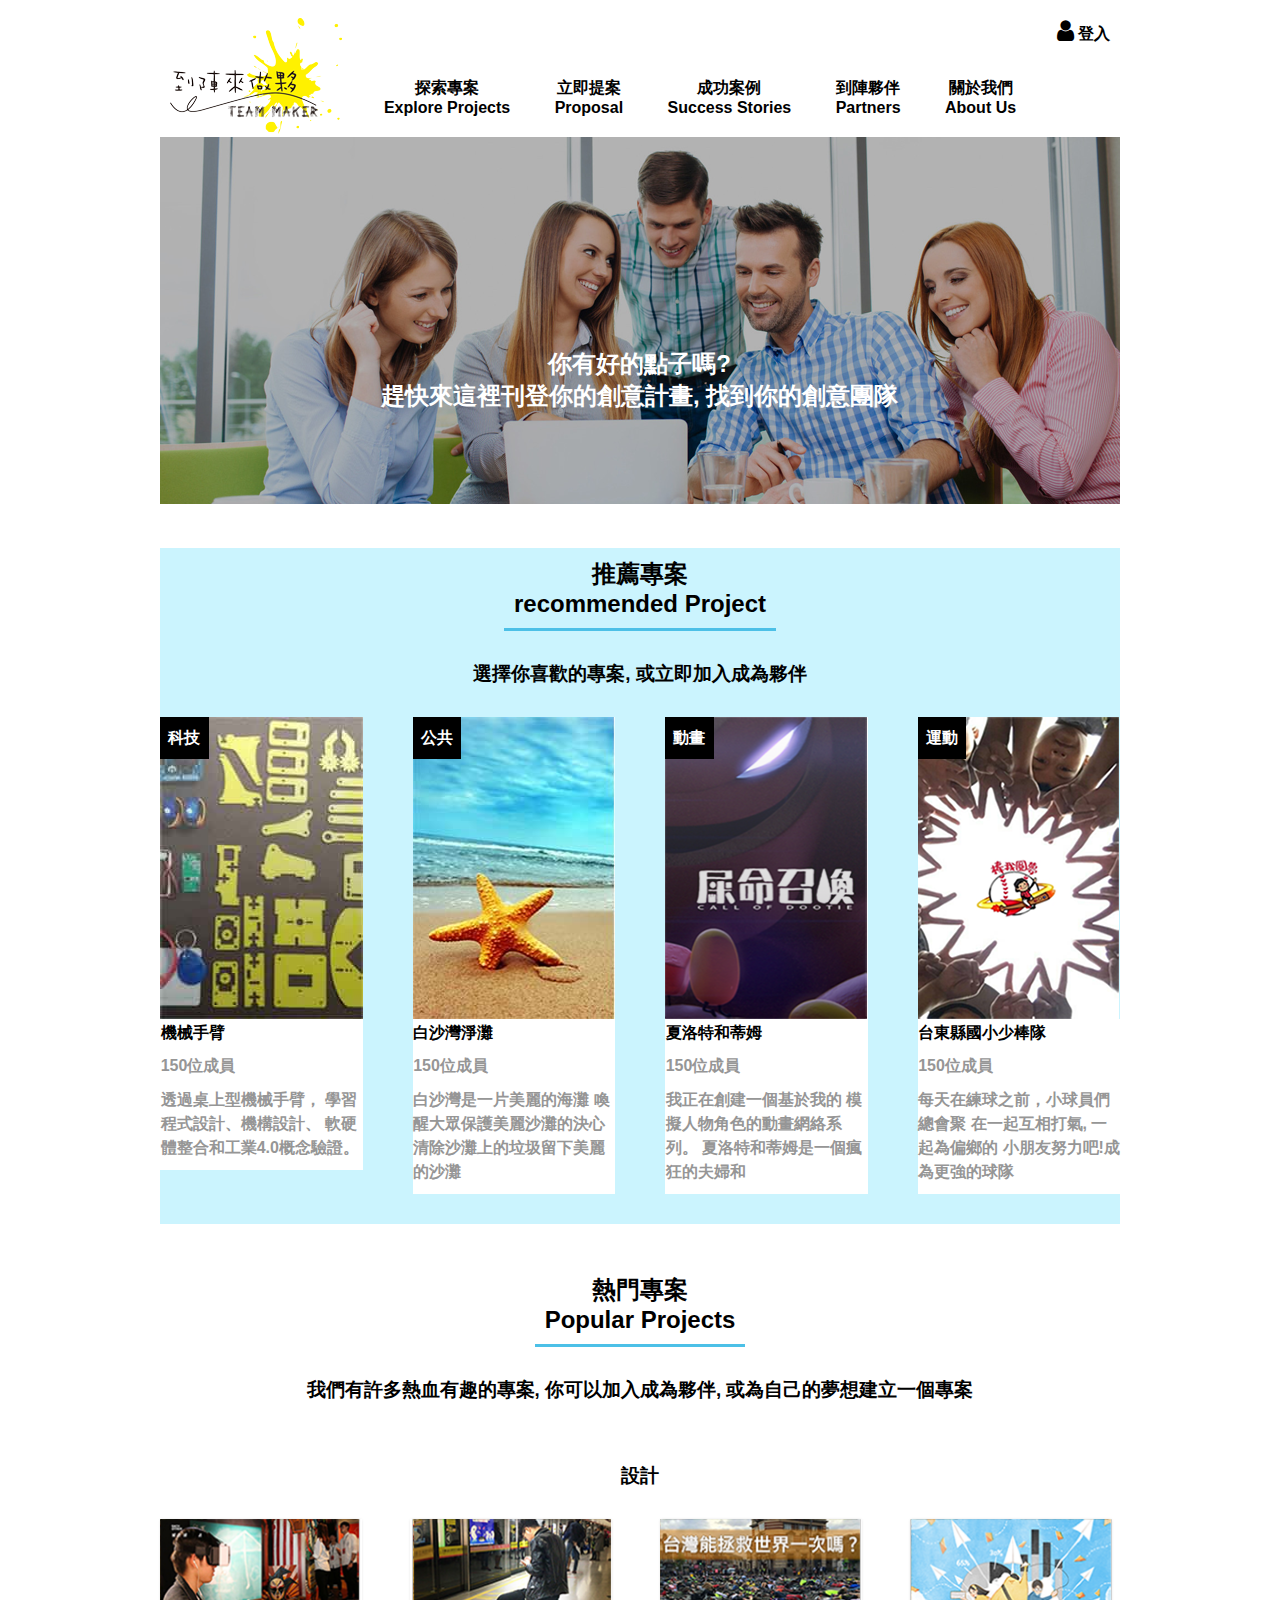
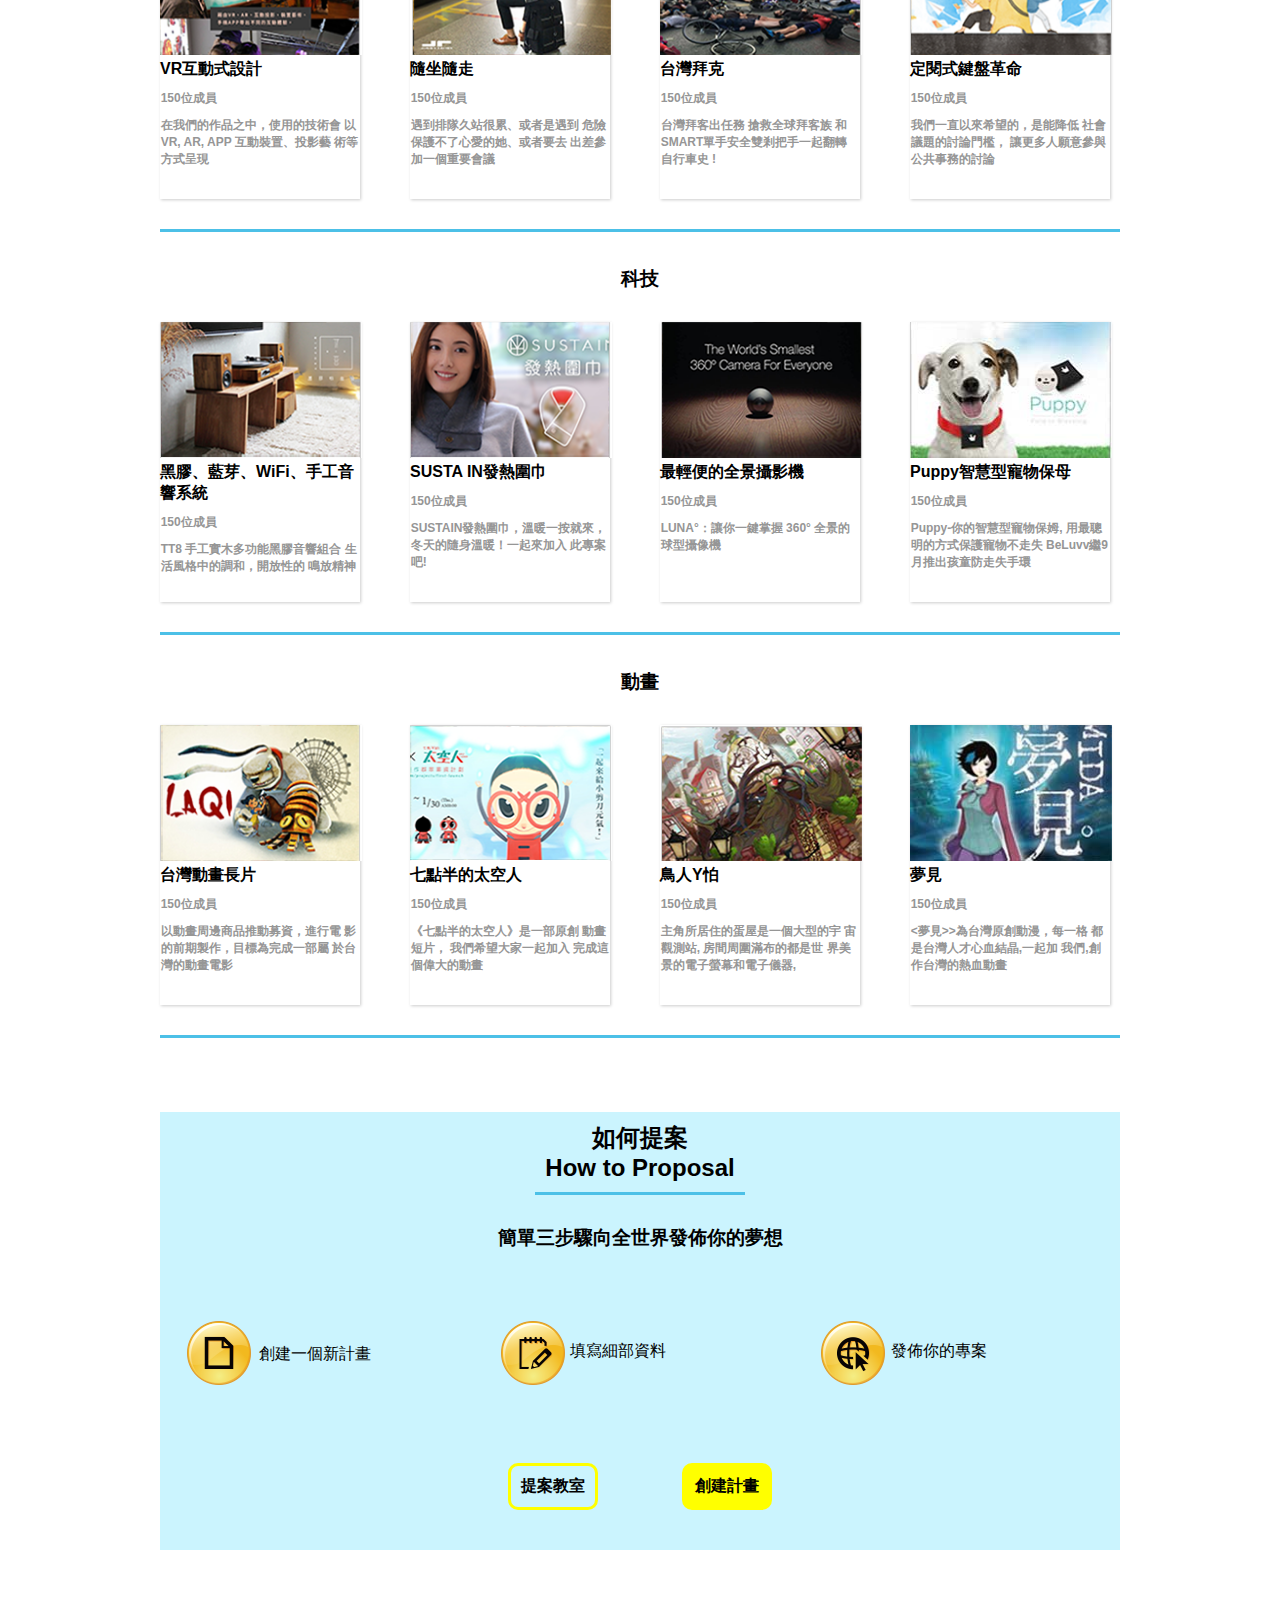
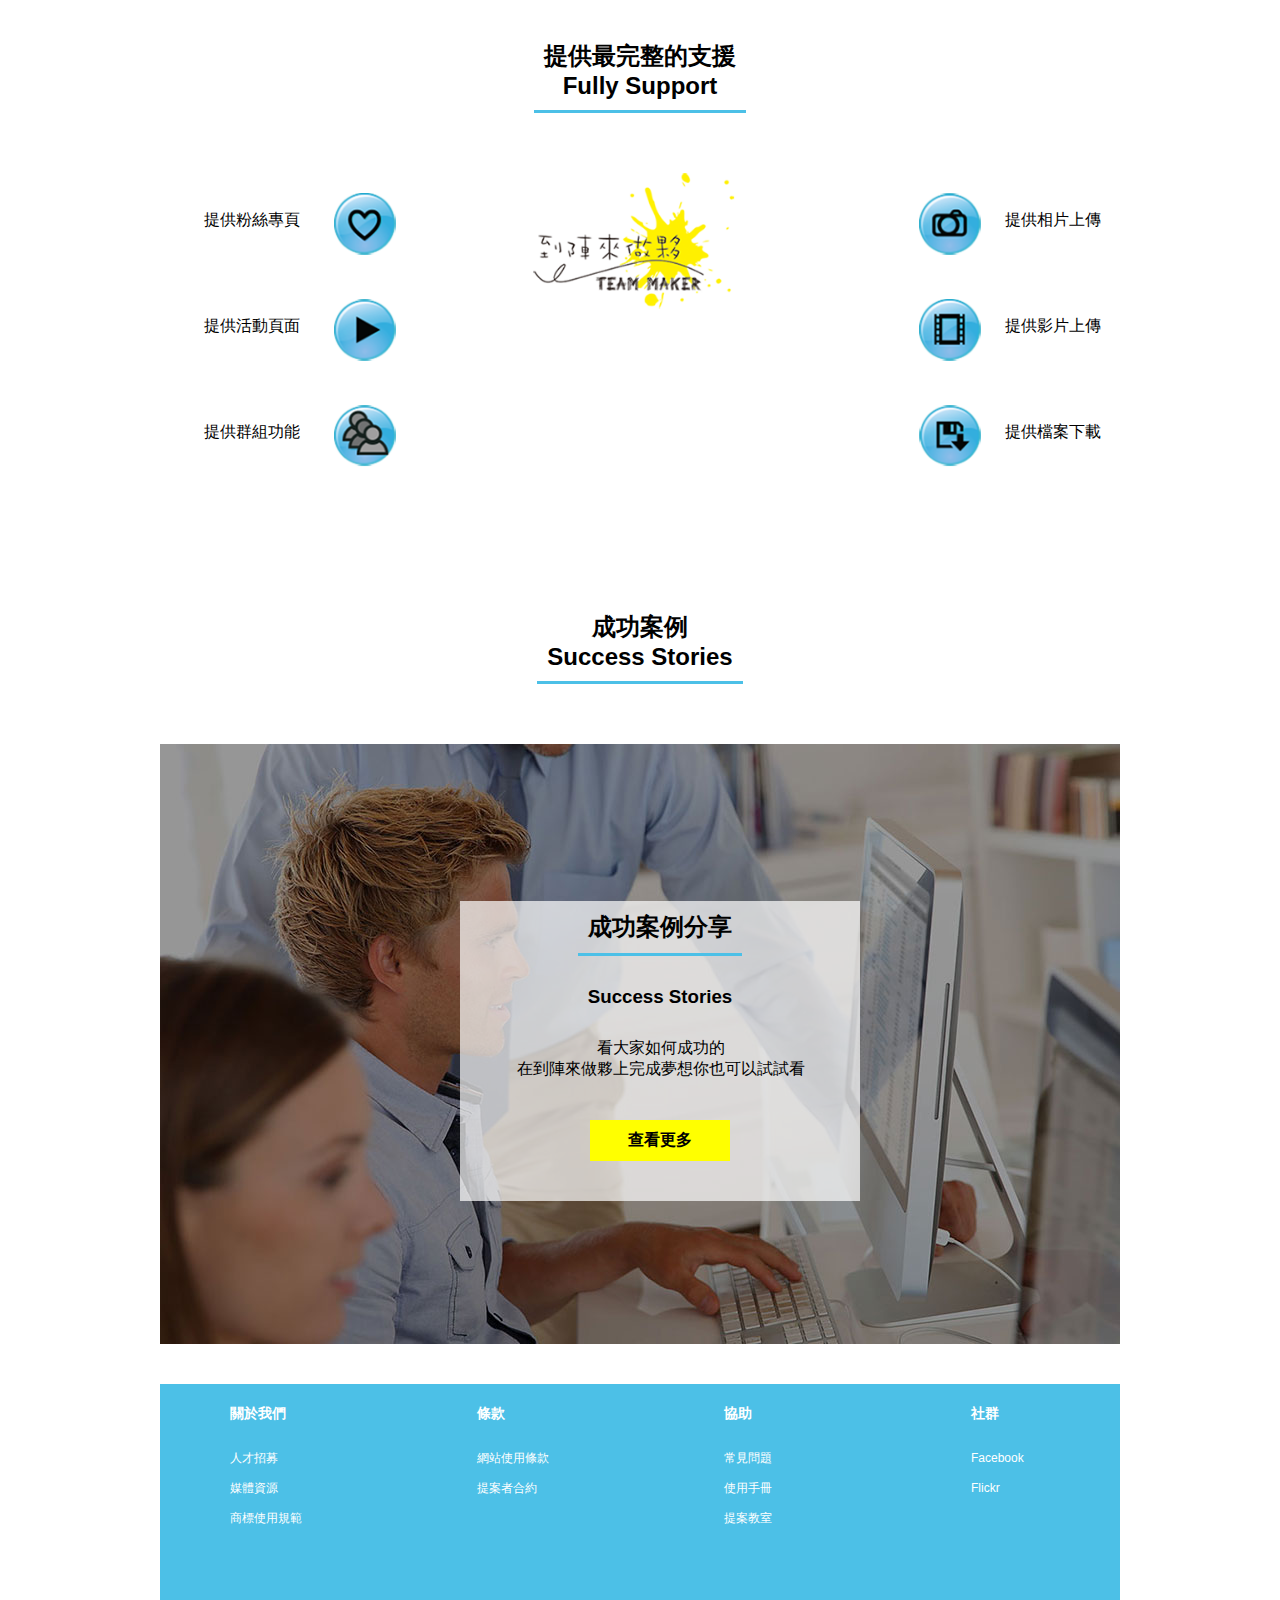
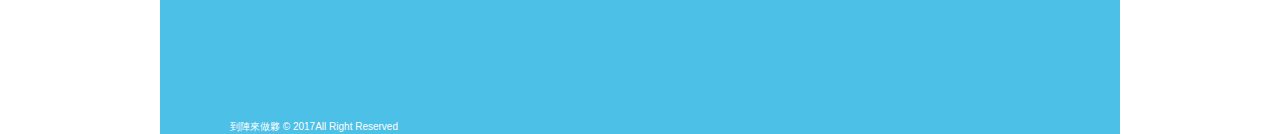
<file: index.html>
<!DOCTYPE html>
<html>

<head>
    <meta charset="utf-8">
    <meta name="viewport" content="width=device-width, initial-scale=1">
    <link rel="stylesheet" href="https://cdnjs.cloudflare.com/ajax/libs/font-awesome/4.7.0/css/font-awesome.min.css">    
    <title>到正來做夥</title>
    <link href="header.css" rel="stylesheet">  
    <link href="recommended_project.css" rel="stylesheet">
    <link href="popular_project.css" rel="stylesheet">
    <link href="proposal.css" rel="stylesheet">
    <link href="fully_support.css" rel="stylesheet">
    <link href="success_stories.css" rel="stylesheet">
    <link href="footer.css" rel="stylesheet">
    <style type="text/css">
        .proposal .item{
            cursor: initial;
        }
        .fully_support .item{
            cursor: initial;
        }
    </style>
</head>

<body>
<input type="checkbox" id="control-box">
    <div class="box">
    <label for="control-box" id="hb"></label>
        <!-- header========================================= -->
        <div class="nav">
            <div class="log">
                <a href="" id="logo_link">
                    <img src="images/logo.png">
                </a>
            </div>
            <ul class="main_menu">
                <li id="n1">
                <a  href="explore_project.html">
                    探索專案<br>Explore Projects
                </a>
                    <ul id="sub_menu">
                      <li><a href="">科技</a></li>
                      <!-- <div class="slide_cover"></div> -->
                      <li><a href="">設計</a></li>
                      <li><a href="">動畫</a></li>
                      <li><a href="">公共</a></li>
                    </ul>
                </li>
                
                <li><a href="proposal.html">立即提案<br>Proposal</a></li>
                <li><a href="#">成功案例<br>Success Stories</a></li>
                <li><a href="#">到陣夥伴<br>Partners</a></li>
                <li><a href="about_us.html">關於我們<br>About Us</a></li>
            </ul>
            
        </div>
        <div class="login">
            <ul>
                <li><i class="fa fa-user" style="font-size:24px"></i></li>
                <li><a href="#">登入</a></li>
            </ul>
        </div>
        <!-- banner===================================== -->
        <div class="banner">
            <img src="images/banner.png">
            <h2 class="slogan">你有好的點子嗎? <br>趕快來這裡刊登你的創意計畫, 找到你的創意團隊</h2>
        </div>
        <!-- 推薦專案=================================== -->
        <div class="recommended_project">
            <h2>推薦專案<br>recommended Project</h2>
            <h3>選擇你喜歡的專案, 或立即加入成為夥伴</h3>
            <div class="item">
              <a href="detail.html">
                  <div class="group">科技</div>
                  <img src="images/機械手臂.jpg">
                  <h4>機械手臂</h4>
                  <p class="member">150位成員</p>
                  <p>透過桌上型機械手臂， 學習程式設計、機構設計、 軟硬體整合和工業4.0概念驗證。
                  </p>
                <!-- <div class="join"></div>
            <div class="more"></div> -->
              </a>
            </div>
            
            <div class="item">
            <a href="detail.html">
                <div class="group">公共</div>
                <img src="images/白沙灣淨灘.jpg">
                <h4>白沙灣淨灘</h4>
                <p class="member">150位成員</p>
                <p>白沙灣是一片美麗的海灘 喚醒大眾保護美麗沙灘的決心 清除沙灘上的垃圾留下美麗的沙灘
                </p>
                <!-- <div class="join"></div>
            <div class="more"></div> -->
            </a>
            </div>
            <div class="item">
            <a href="detail.html">
                <div class="group">動畫</div>
                <img src="images/屎命招喚.png">
                <h4>夏洛特和蒂姆</h4>
                <p class="member">150位成員</p>
                <p>我正在創建一個基於我的 模擬人物角色的動畫網絡系列。 夏洛特和蒂姆是一個瘋狂的夫婦和
                </p>
                <!-- <div class="join"></div>
            <div class="more"></div> -->
            </a>
            </div>
            <div class="item">
            <a href="detail.html">
                <div class="group">運動</div>
                <img src="images/台東縣國小少棒隊.png">
                <h4>台東縣國小少棒隊</h4>
                <p class="member">150位成員</p>
                <p>每天在練球之前，小球員們總會聚 在一起互相打氣, 一起為偏鄉的 小朋友努力吧!成為更強的球隊
                </p>
                <!-- <div class="join"></div>
            <div class="more"></div> -->
            </a>
            </div>
            <div class="clearfix"></div>
        </div>
        <!-- 熱門專案=================================== -->
        <div class="popular_project">
            <h2>熱門專案<br>Popular Projects</h2>
            <h3>我們有許多熱血有趣的專案, 你可以加入成為夥伴, 或為自己的夢想建立一個專案</h3>
            <h3 class="design">設計</h3>
            <div class="item">
            <a href="detail.html">
                <div class="group">1</div>
                <img src="images/VR互動式設計.png">
                <h4>VR互動式設計</h4>
                <p class="member">150位成員</p>
                <p>在我們的作品之中，使用的技術會 以VR, AR, APP 互動裝置、投影藝 術等方式呈現
                </p>
                </a>
            </div>
            <div class="item">
            <a href="detail.html">
                <div class="group">2</div>
                <img src="images/隨做隨走.png">
                <h4>隨坐隨走</h4>
                <p class="member">150位成員</p>
                <p>遇到排隊久站很累、或者是遇到 危險保護不了心愛的她、或者要去 出差參加一個重要會議
                </p>
                </a>
            </div>
            <div class="item">
            <a href="detail.html">
                <div class="group">3</div>
                <img src="images/台灣拜克.png">
                <h4>台灣拜克</h4>
                <p class="member">150位成員</p>
                <p>台灣拜客出任務 搶救全球拜客族 和SMART單手安全雙剎把手一起翻轉 自行車史 !</p>
            </div>
            </a>
            <div class="item">
            <a href="detail.html">
                <div class="group">4</div>
                <img src="images/定閱式鍵盤.png">
                <h4>定閱式鍵盤革命</h4>
                <p class="member">150位成員</p>
                <p>我們一直以來希望的，是能降低 社會議題的討論門檻， 讓更多人願意參與公共事務的討論
                </p>
                </a>
            </div>
            <div class="clearfix"></div>
            <h3 class="tech">科技</h3>
            <div class="item">
            <a href="detail.html">
                <div class="group">5</div>
                <img src="images/黑膠籃牙.png">
                <h4>黑膠、藍芽、WiFi、手工音響系統 </h4>
                <p class="member">150位成員</p>
                <p>TT8 手工實木多功能黑膠音響組合 生活風格中的調和，開放性的 鳴放精神
                </p>
                </a>
            </div>
            <div class="item">
            <a href="detail.html">
                <div class="group">6</div>
                <img src="images/發熱圍巾.png">
                <h4>SUSTA IN發熱圍巾</h4>
                <p class="member">150位成員</p>
                <p>SUSTAIN發熱圍巾，溫暖一按就來， 冬天的隨身溫暖！一起來加入 此專案吧!
                </p>
                </a>
            </div>
            <div class="item">
            <a href="detail.html">
                <div class="group">7</div>
                <img src="images/全景攝影機.png">
                <h4>最輕便的全景攝影機</h4>
                <p class="member">150位成員</p>
                <p>LUNA°：讓你一鍵掌握 360° 全景的球型攝像機
                </p>
                </a>
            </div>
            <div class="item">
            <a href="detail.html">
                <div class="group">8</div>
                <img src="images/寵物保母.jpg">
                <h4>Puppy智慧型寵物保母</h4>
                <p class="member">150位成員</p>
                <p>Puppy-你的智慧型寵物保姆, 用最聰明的方式保護寵物不走失 BeLuvv繼9月推出孩童防走失手環
                </p>
                </a>
            </div>
            <div class="clearfix"></div>
            <h3 class="animation">動畫</h3>
            <div class="item">
            <a href="detail.html">
                <div class="group">AAA</div>
                <img src="images/台灣動畫長片.png">
                <h4>台灣動畫長片</h4>
                <p class="member">150位成員</p>
                <p>以動畫周邊商品推動募資，進行電 影的前期製作，目標為完成一部屬 於台灣的動畫電影
                </p>
                </a>
            </div>
            <div class="item">
            <a href="detail.html">
                <div class="group">BBB</div>
                <img src="images/七點半的太空人.png">
                <h4>七點半的太空人</h4>
                <p class="member">150位成員</p>
                <p>《七點半的太空人》是一部原創 動畫短片， 我們希望大家一起加入 完成這個偉大的動畫
                </p>
                </a>
            </div>
            <div class="item">
            <a href="detail.html">
                <div class="group">BBB</div>
                <img src="images/鳥人Y怕.png">
                <h4>鳥人Y怕</h4>
                <p class="member">150位成員</p>
                <p>主角所居住的蛋屋是一個大型的宇 宙觀測站, 房間周圍滿布的都是世 界美景的電子螢幕和電子儀器,
                </p>
                </a>
            </div>
            <div class="item">
            <a href="detail.html">
                <div class="group">BBB</div>
                <img src="images/夢見.jpg">
                <h4>夢見</h4>
                <p class="member">150位成員</p>
                <p>
                    <夢見>>為台灣原創動漫，每一格 都是台灣人才心血結晶,一起加 我們,創作台灣的熱血動畫
                </p>
            </a>
            </div>
            <div class="clearfix"></div>
        </div>
        <!--如何提案==============================  -->
        <div class="proposal">
            <h2>如何提案<br>How to Proposal</h2>
            <h3>簡單三步驟向全世界發佈你的夢想</h3>
            <div class="item" id="create_project_img">
                <img src="images/創建一個新計畫.png">
                <span>創建一個新計畫</span>
            </div>
            <div class="item">
                <img class="fill_detail" src="images/填寫細部資料.png">
                <span>填寫細部資料</span>
            </div>
            <div class="item">
                <img class="submit_project" src="images/發佈你的專案.png">
                <span>發佈你的專案</span>
            </div>
            <div class="clearfix"></div>
            <ul>
                <li><a href="#">提案教室</a></li>
                <li><a class="creat_project" href="proposal.html">創建計畫</a></li>
            </ul>
        </div>
        <!--提共最完整的支援==============================  -->
        <div class="fully_support">
            <h2>提供最完整的支援<br>Fully Support</h2>
            <h3></h3>
            <div class="item">
                <div class="block">
                    <span id="fan_text" class="aaa fan_1">提供粉絲專頁</span>
                    <img id="fan_img" src="images/提供粉絲專頁.png">
                </div>
                <div class="block">
                    <span id="sport_text" class="aaa">提供活動頁面</span>
                    <img id="sport_img" src="images/提供活動頁面.png">
                </div>
                <div class="block">
                    <span id="group_text">提供群組功能</span>
                    <img id="group_img" src="images/提供群組功能.png">
                </div>
            </div>
            <div id="logo_at_fully_support" class="item logo"><img src="images/big_logo.png"></div>
            <div class="item" id="upload_img">
                <div class="block">
                    <img  id="upload_pic" src="images/提供相片上傳.png">
                    <span id="upload_text">提供相片上傳</span>
                </div>
                <div class="block">
                    <img id="video_img" src="images/提供影片上傳.png">
                    <span id="video_text">提供影片上傳</span>
                </div>
                <div class="block">
                    <img id="file_img" src="images/提供檔案下載.png">
                    <span id="file_text">提供檔案下載</span>
                </div>
            </div>
            <div class="clearfix"></div>
        </div>
        <!--成功案例分享==============================  -->
        <div class="success_stories">
            <h2>成功案例<br>Success Stories</h2>
            <h3></h3>
            <div class="banner_2">
                <img src="images/office-1.jpg">
            </div>
            <div class="cover">
                <h2>成功案例分享</h2>
                <h3>Success Stories</h3>
                <p>看大家如何成功的
                    <br>在到陣來做夥上完成夢想你也可以試試看</p>
                <a id="more" href="#">查看更多</a>
            </div>
        </div>
        <!--footer==============================  -->
        <div class="footer footer-sm">
            <div class="item about_us">
                <h2>關於我們</h2>
                <ul>
                    <li>人才招募</li>
                    <li>媒體資源</li>
                    <li>商標使用規範</li>
                </ul>
            </div>
            <div class="item">
                <h2>條款</h2>
                <ul>
                    <li>網站使用條款</li>
                    <li>提案者合約</li>
                </ul>
            </div>
            <div class="item">
                <h2>協助 </h2>
                <ul>
                    <li>常見問題</li>
                    <li>使用手冊</li>
                    <li>提案教室</li>
                </ul>
            </div>
            <div class="item social_group">
                <h2>社群</h2>
                <ul>
                    <li>Facebook</li>
                    <li>Flickr</li>
                </ul>
            </div>
            <div id="copyright" class="clearfix">到陣來做夥 &#169 2017All Right Reserved</div>
        </div>
    </div>
</body>

</html>
</file>
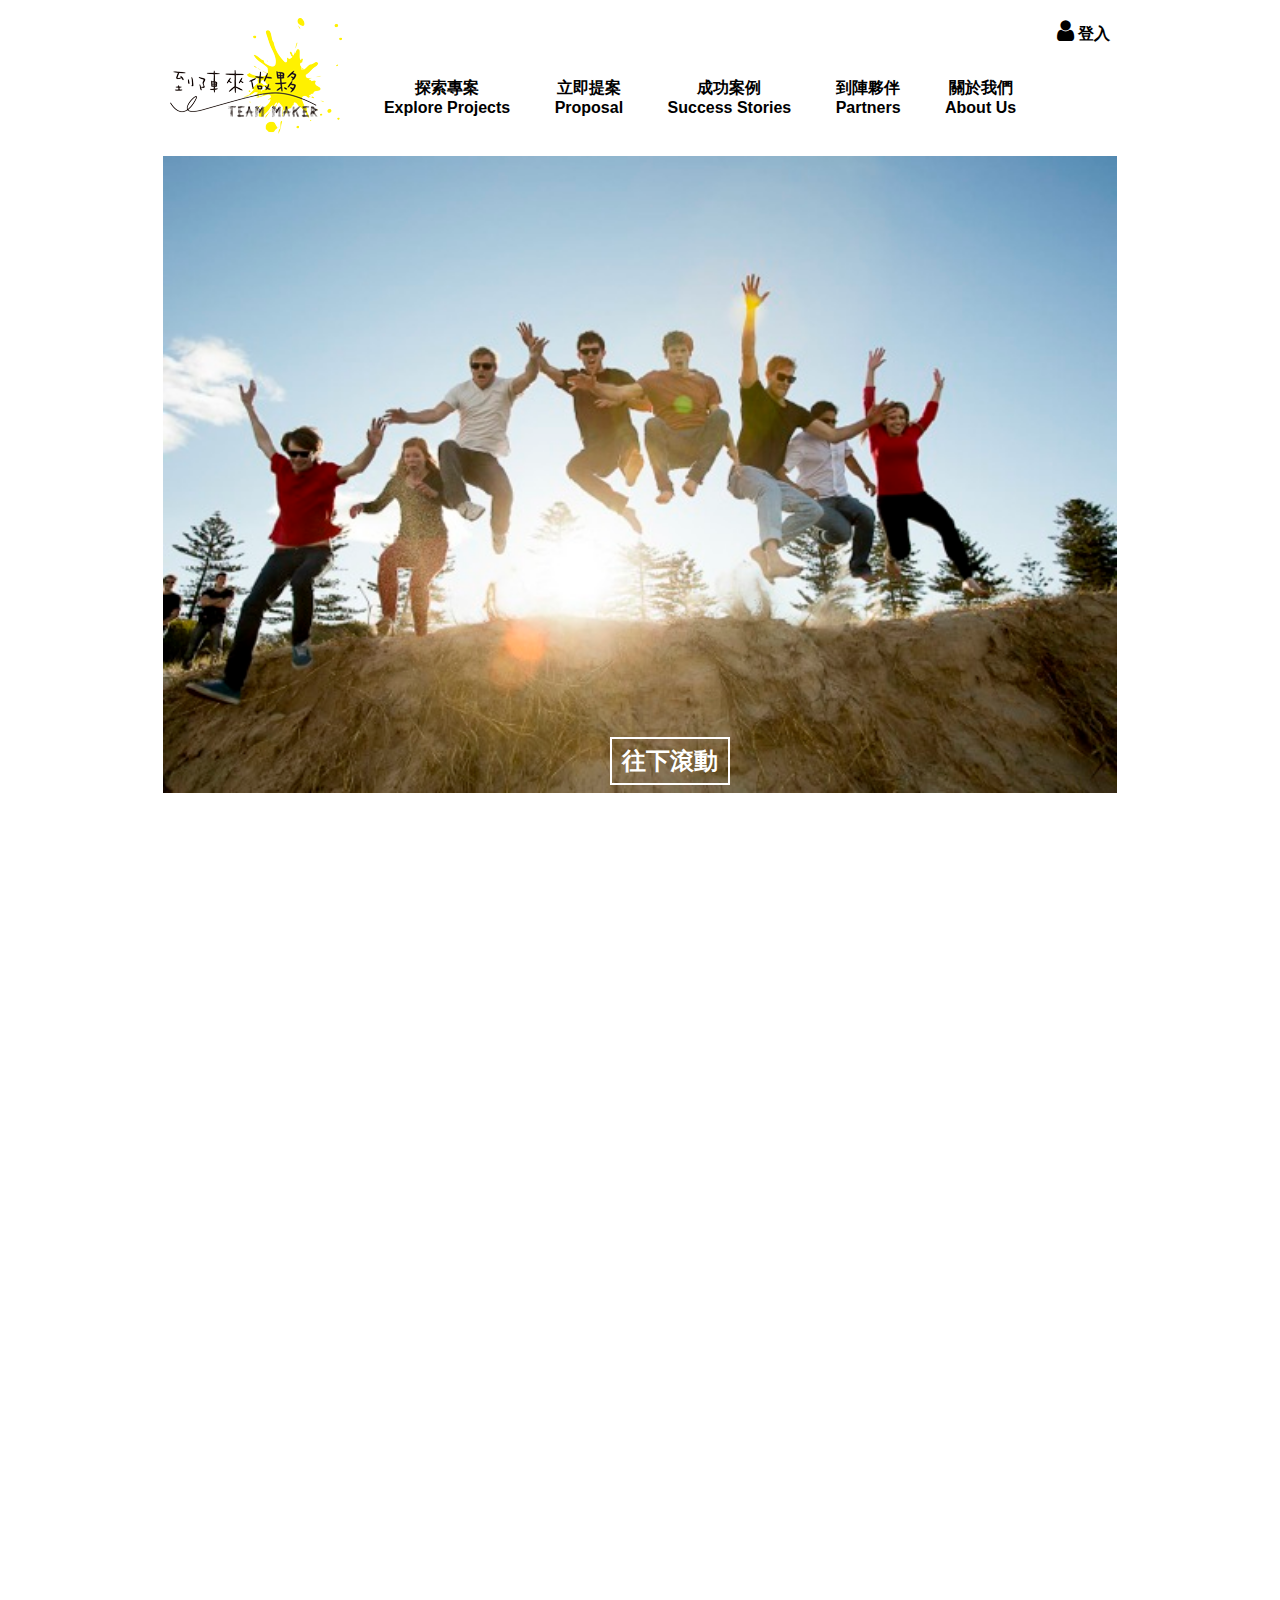
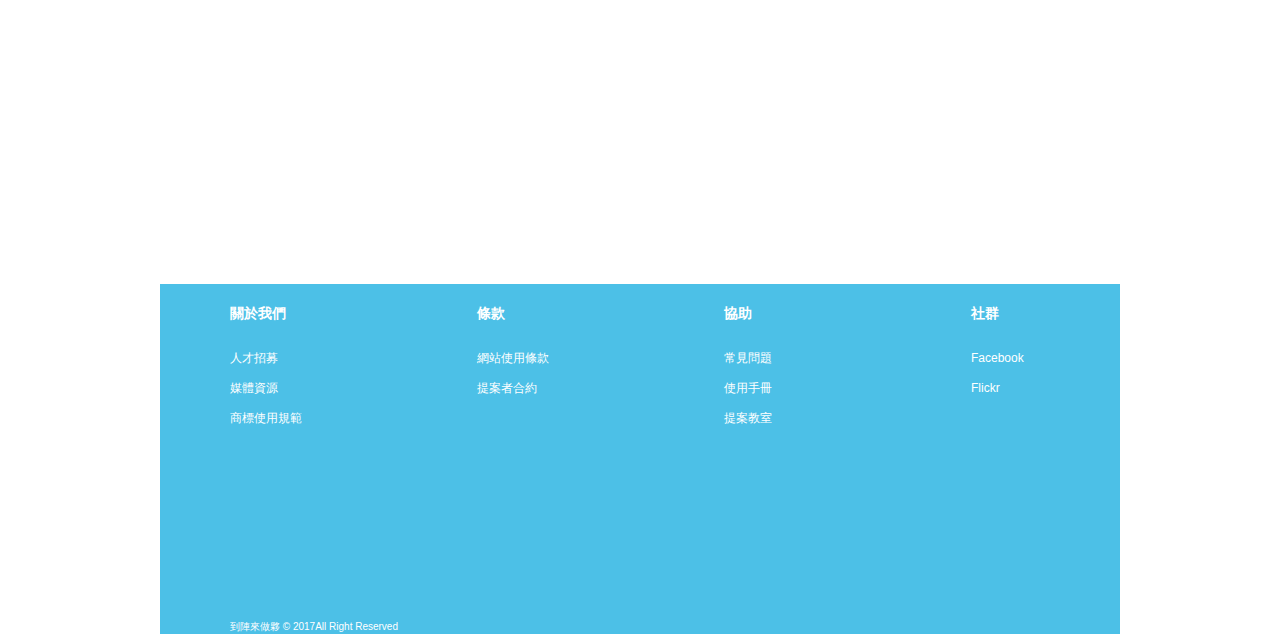
<file: about_us.html>
<!DOCTYPE html>
<html>
<head>
<meta charset="utf-8">
	<title>關於我們</title>
    <meta name="viewport" content="width=device-width, initial-scale=1">
    <link href="reset.css" rel="stylesheet">  
    <link rel="stylesheet" href="https://cdnjs.cloudflare.com/ajax/libs/font-awesome/4.7.0/css/font-awesome.min.css">        
    <link href="header.css" rel="stylesheet">  
    <link href="recommended_project.css" rel="stylesheet">
    <link href="popular_project.css" rel="stylesheet">
    <link href="proposal.css" rel="stylesheet">
    <link href="fully_support.css" rel="stylesheet">
    <link href="success_stories.css" rel="stylesheet">
    <link href="footer.css" rel="stylesheet">
    <link href="mygrid.css" rel="stylesheet">
    <script src="https://ajax.googleapis.com/ajax/libs/jquery/3.2.1/jquery.min.js"></script>
    <script>
    	$(document).ready(function(){
    		$(window).scroll(function(){
    			if ($(window).scrollTop() >= 200)
    			{
    				$('.row-2').css({
    					opacity:'1',
    					transition:'1s'
    				});
    				$('#scrollDown').css({
    					opacity:'0',
    					transition:'1s'
    				});
    			}
    			if ($(window).scrollTop() >= 400)
    			{
    				$('.row-3').css({
    					opacity:'1',
    					transition:'1s'
    				});
    			}
    			if ($(window).scrollTop() >= 600)
    			{
    				$('#rowMember').css({
    					opacity:'1',
    					transition:'1s'
    				});

    				$('.row-4').css({
    					opacity:'1',
    					transition:'1s'
    				});
    			}
    			if ($(window).scrollTop() >= 800)
    			{
    				
    				// $('.row-5').css({
    				// 	opacity:'1',
    				// 	transition:'1s'
    				// });

    			}
    		});
    	});


    </script>
    <style>
    	.row{
    		background: #CBF4FE;   	
    	}    
    	 
    	.row-2,.row-3,.row-4,.row-5, #rowMember{
    		opacity: 0;
    	}
    	.img-1 {
    		margin-top:15px;
    		/*margin-left: 100px;*/
    		margin-bottom: 40px;
    		width: 30%;
    		/*border:5px solid white;    		*/
    	}
    	.text-1,.text-2,.text-3{
    		line-height: 1.8em;
    		font-size: 18px;
    		padding: 0 1em;
    	}
    	.text-1{
    		float: right;
    	}
    	.text-2{
    		position: relative;
    		left:-470px;
    	}
    	.img-2{
    		position: relative;
    		left:470px;
    		padding: 0 1em;
    		margin-top: 20px;
    	}
    	.column-4{
    		padding-right: 10px;
    	}    	
    	
    	.memberImg img{
    		border: 5px solid white;
    		border-radius: 100%;
    	}
    	.row-4{
    		text-align: center;
    		border-top: none;
    		border-bottom: none;
    	}
    	.row-4 p{
    		text-align: center;
    		margin-top: 0;	
    	}
    	.row-4 h3{
    		margin-bottom: 0;
    	}
    	#rowMember{
    		/*outline: 1px solid red;*/
    		padding-left: 30px;
    		border-top: none;
    		border-bottom: none;
    	}
    	.row-2,.row-4,#rowMember{
    		background: #fff;
    	}
    	img{
    		vertical-align: middle;
    	}
    	.rowBanner{
    		background: none;
    		padding-left: 0;
    		padding-right: 0;
    	}
    	span{
    		display: block;
    		position: absolute;
    		top:600px;
    		left: 450px;
    		/*left: 0;*/
    		/*right: 0;*/
    		/*margin: auto;*/
    		font-size: 1.5em;
    		font-weight: bold;
    		color: white;
    		border:2px solid white;
    		padding: 10px;
    		text-align: center;

    	}
        @media screen and (max-width: 767px) {        
            .rowBanner{                
                padding-top: 112px;
            }
            .img-2{
                left: 0px;
                padding: 0px;
                margin: 0px;
            }
            .text-2{
                left: 0px;
            }
            span{
                top:273px;
                left: 30%;
            }   
        }
    </style>
</head>
<body>
    <input type="checkbox" id="control-box">
    <div class="box">
    <label for="control-box" id="hb"></label>
        <!-- header========================================= -->
        <div class="nav">
            <div class="log">
                <a href="index.html" id="logo_link">
                    <img src="images/logo.png">
                </a>
            </div>
            <ul class="main_menu">
                <li id="n1">
                <a  href="explore_project.html">
                    探索專案<br>Explore Projects
                </a>
                    <ul id="sub_menu">
                      <li><a href="">科技</a></li>
                      <li><a href="">設計</a></li>
                      <li><a href="">動畫</a></li>
                      <li><a href="">公共</a></li>
                    </ul>
                </li>
                
                <li><a href="proposal.html">立即提案<br>Proposal</a></li>
                <li><a href="#">成功案例<br>Success Stories</a></li>
                <li><a href="#">到陣夥伴<br>Partners</a></li>
                <li><a href="about_us.html">關於我們<br>About Us</a></li>
            </ul>
            
        </div>
        <div class="login">
            <ul>
                <li><i class="fa fa-user" style="font-size:24px"></i></li>
                <li><a href="#">登入</a></li>
            </ul>
        </div>
<!-- banner======================================================= -->
<div class="box">
	<div class="row rowBanner">
		<img src="images/team-jumping-592.jpg">
		<span id="scrollDown">往下滾動</span>
	</div>
	<div class="row row-2">
			<div class="column-2 img-1">
				<img src="images/eric.gif">
			</div>
			<div class="column-2 text-1">
				<h2>緣起</h2>
				<p>到陣來做夥網站，是由Tim所創辦的。<br>當初只是一個想法"想揪人一起完成網站設計"。<br>
				   然而，很難在朋友中找到合適的人來合作，那如果在網路上分享我的idea，能找到志同道合的人來幫忙嗎?<br>
				   於是創辦此網站。</p>	
			</div>
	</div>		
	<div class="row row-3">
			<div class="column-2 img-2 col-xs-20">
				<img src="images/images (2).jpg">
			</div>
			<div class="column-2 text-2 col-xs-20">
				<h2>理念</h2>
				<p>在到陣來做夥網站上, 發佈你的想法, 並號召有興趣的人一起來完成。</p>	
				<p>希望能讓有夢想的人，可以找到人幫忙。 想加入的人可以參與有趣的專案。</p>
			</div>
	</div>
	<div class="row" id="rowMember">
		<h2>成員</h2>
	</div>
	
	<div class="row row-4">

		<div class="column-4 memberImg">		
			<img src="images/matthew.png">
			<h3>Mark</h3>
			<p>CEO.</p>
		</div>
		<div class="column-4 memberImg">
			<img src="images/lin.jpg">
			<h3>Lin</h3>
			<p>創意總監</p>
		</div>
		<div class="column-4 memberImg">
			<img src="images/sarah.jpg">
			<h3>Sarah</h3>
			<p>技術總監</p>
		</div>
		<div class="column-4 memberImg">
			<img src="images/elaine.jpg">
			<h3>Elaine</h3>
			<p>藝術總監</p>
		</div>
	</div>		
	
</div>


        <!--footer==============================  -->
        <div class="footer footer-sm">
            <div class="item about_us">
                <h2>關於我們</h2>
                <ul>
                    <li>人才招募</li>
                    <li>媒體資源</li>
                    <li>商標使用規範</li>
                </ul>
            </div>
            <div class="item">
                <h2>條款</h2>
                <ul>
                    <li>網站使用條款</li>
                    <li>提案者合約</li>
                </ul>
            </div>
            <div class="item">
                <h2>協助 </h2>
                <ul>
                    <li>常見問題</li>
                    <li>使用手冊</li>
                    <li>提案教室</li>
                </ul>
            </div>
            <div class="item social_group">
                <h2>社群</h2>
                <ul>
                    <li>Facebook</li>
                    <li>Flickr</li>
                </ul>
            </div>
            <div id="copyright" class="clearfix">到陣來做夥 &#169 2017All Right Reserved</div>
        </div>
</body>
</html>
</file>
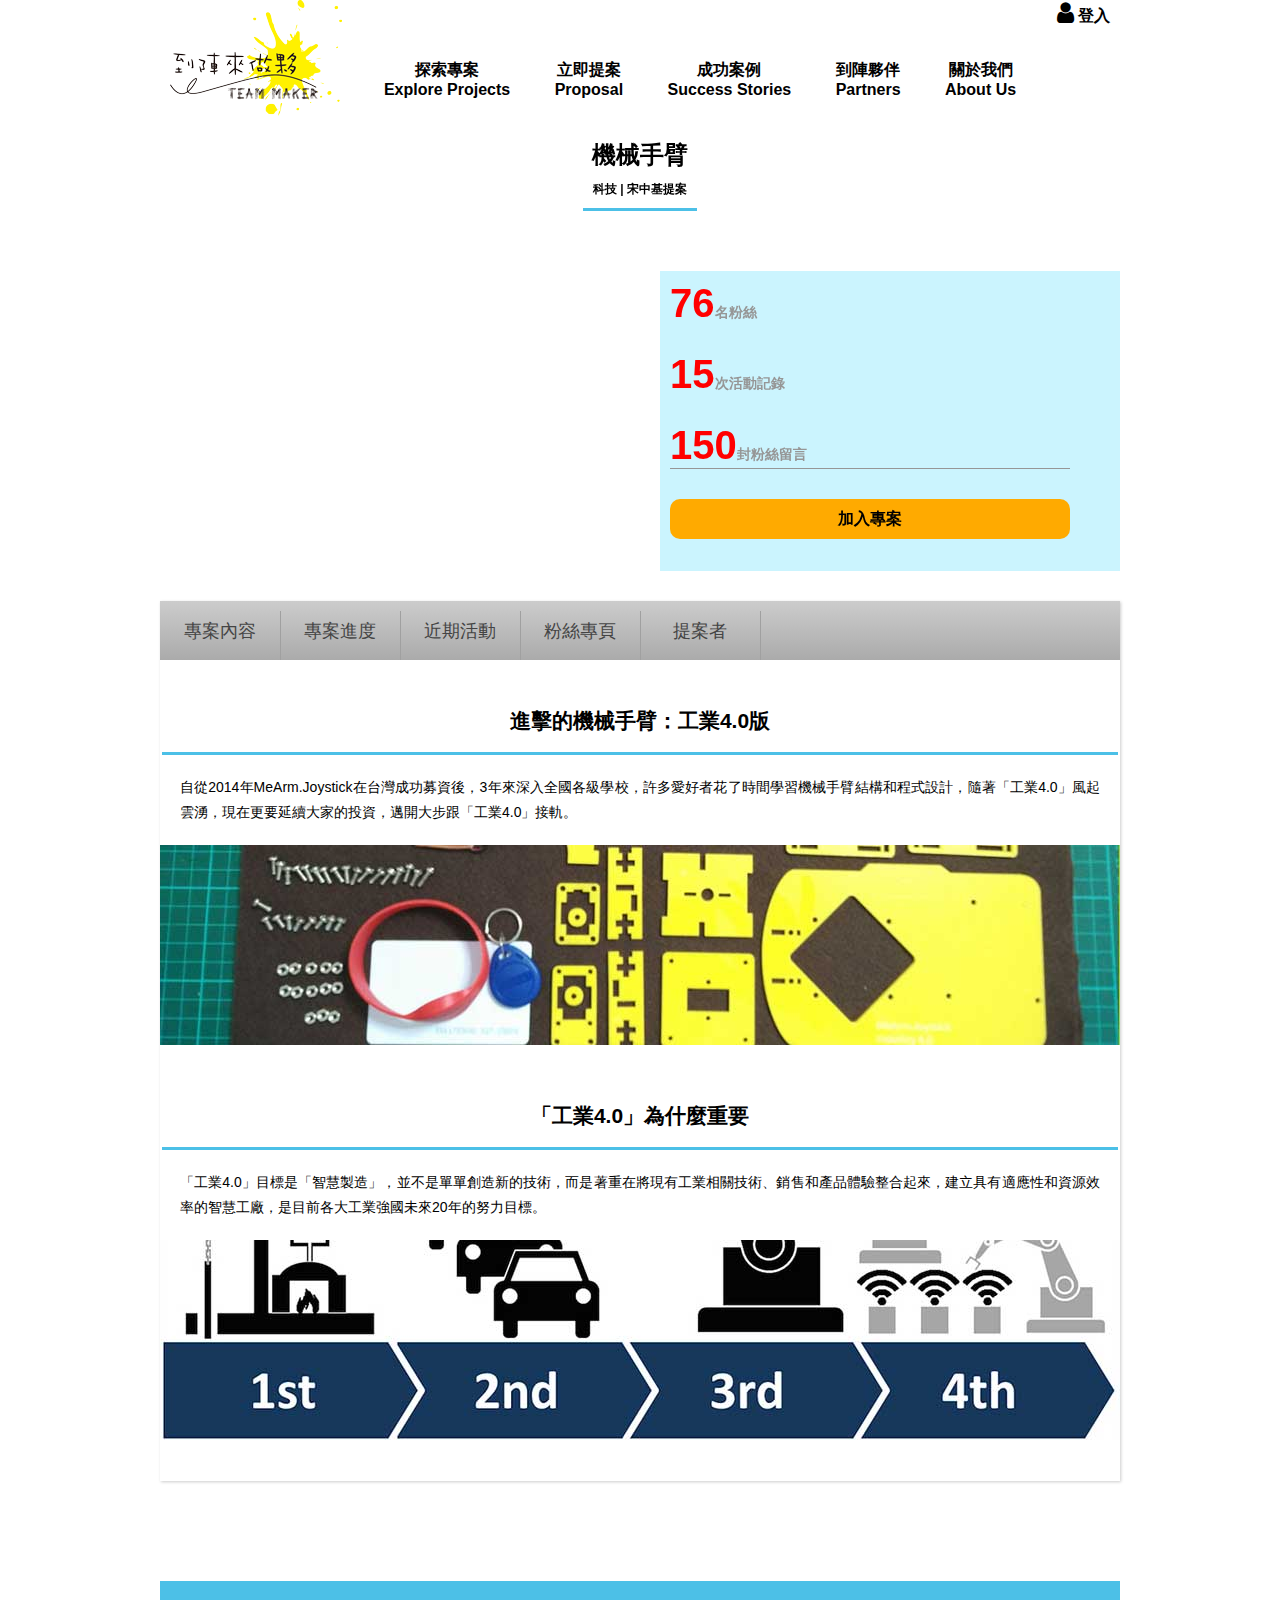
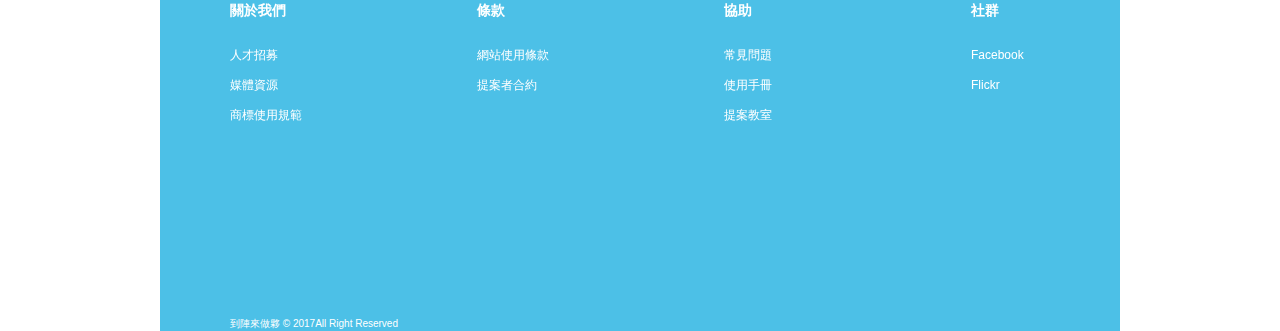
<file: detail.html>
<!DOCTYPE html>
<html>

<head>
    <meta charset="utf-8">
    <meta http-equiv="X-UA-Compatible" content="IE=edge,chrome=1">
    <meta name="viewport" content="width=device-width, initial-scale=1">
    <link rel="stylesheet" href="https://cdnjs.cloudflare.com/ajax/libs/font-awesome/4.7.0/css/font-awesome.min.css">
    <title>機械手臂</title>
    <meta name="description" content="">
    <meta name="keywords" content="">
    <link href="" rel="stylesheet">
    <link href="header.css" rel="stylesheet">
    <link href="footer.css" rel="stylesheet">
    <style type="text/css">
    .box {
        width: 100%;
        max-width: 960px;
        text-align: center;
    }
    
    h1 {
        margin-top: 40px;
    }
    
    .sub_box {
        width: 100%;
        margin: 30px 0;      
    }
    
    .item {
        width: 480px;
        float: left;        
    }
    
    .block {
        width: 40px;
        height: 40px;
        background: #ccc;
        margin: 10px;
    }
    
    .clearfix {
        clear: both;
    }
    
    

    .fans {
        width: 450px;
        text-align: left;
        margin-left: 20px;
        padding-left: 10px;       
        height: 300px;
        background: #CBF4FE;
    }
    
    .join {
        display: block;
        width: 400px;
        height: 40px;
        line-height: 40px;       
        text-align: center;
        /*border: 3px solid yellow;*/
        border-radius: 10px;
        color: #777;
        background: #fa0;
        color: #000;
    }
    
    .join:hover {
        font-size: 20px;
        background: yellow;
        color: black;
        transition: 0.2s ease-in-out;
    }
    
    img {
        vertical-align: middle;
    }
    
    h3 {
        margin-top: 10px;
        margin-bottom: 26px;       
        color: red;
        font-size: 40px;
        /*font-family: sans-serif;*/

    }
    
    span {
        font-size: 14px;
        color: #969696;
    }
    
    .message {
        display: block;
        width: 400px;
        border-bottom: 1px solid #969696;
        margin-bottom: 30px;
    }
    
    .move {
        height: 300px;
    }
    
    iframe {
        width: 100%;
        height: 100%;
    }
    .footer{
    	text-align:left;
    }
   
    /*-=============tab=====================*/
    
    .b2 {
        width: 100%;
        max-width: 960px;
        height:880px;
        margin: auto;   
        margin-bottom:100px;
        position:relative;
        box-shadow:1px 1px 3px #ccc;
        
    }
    
    
    .b2 ul {       
        width: 100%;
        text-align: left;
        font-size: 0;
        background: #000;
        background: linear-gradient(0deg, #aaa, #ccc);
    }
    
    .b2 ul li {
        display: inline-block;
        width: 120px;
        height: 60px;
        line-height: 30px;        
    }

    .b2 ul li:last-child {
        padding-right: 0px;
    }

    
    .b2 ul li:first-child {          
        color: #fff;        
    }
    .b2 ul li label:hover { 
        color: #fff;
        background:black;
        transition: all 0.3s linear;
    }      

    .b2 li:hover { 
        color: red;
        background:black;
    }   
    
    input {
        opacity: 0;
        position: absolute;
    }
    input[type="radio"]:checked + div {
        /*width: 40px;
        height: 40px;*/
       
        visibility: visible;

    }
    
    .block {
        /*display: inline-block;*/
        width: 960px;
        height: 799px;
        background: #fff;
        position: absolute;
        top:49px;
        left: -10px;
        color: black;
        font-size:14px;
        padding:10px 0;
        
        z-index: 0;
    }
    .aa {
        background: #fff;
        /*visibility: hidden;*/
    }

    .bb {
        background: #fff;
        visibility: hidden;
    }
    
    .cc {
        background: #fff;
        visibility: hidden;
    }
    .dd {
        background: #fff;
        visibility: hidden;
    }
    .ee {
        background: #fff;
        visibility: hidden;
    }
    .ff {
        background: #fff;
        visibility: hidden;
    }
    .b2 .block h3{
        margin:20px auto;
        padding:0.8em;
        text-align:center;
        color:black;
        width:96%;
        border-bottom:3px solid #4CC0E7;
        font-size:1.5em;
    }
    .b2 .block p{
        font-size:14px ;
        text-align:justify;
        line-height:1.8em;
        margin:20px;
    }
    .sub_box label{
        display : block;
        width:100%;
        height:100%;
        text-align: center;    
        margin: 10px 0;
        /*background: #000;*/
        padding: 5px 0px;
        width: 100%;
        border-right: 1px solid #a0a0a0;
        font-size: 18px;
        color: #444;
        cursor:pointer;
    }       
    img{
        margin-bottom:20px;
    }
    .fig_fan_1, .fig_proposal_man{
        width:80px;
        height:80px;
        float:left;
        border-radius:100px;
        overflow:hidden;
        margin-left:20px;
    }
    .des_proposal_man{
        float:left;
        width:740px;
        padding: 0 40px;

    }
    
    .ee{
        width:960px;
    }
    .proposal_name_at_h2{
        font-size:12px;
    }
    .project_name_at_h1{
        font-size:24px;
    }
    @media screen and (max-width: 767px) {        
        .item {
            width: 100%;
        }
        .fans{
            margin-left: 0;
        }
        .message {
            width: 100%;
        }
        .join{
            width: 90%;
            background: #fa0;
            color: #000;
        }
        .b2 ul li {         
            width: 64px;
            height: inherit;
            /*line-height: 30px;        */
            /*outline: 1px solid red;*/
        }
        label{
            font-size: 15px;
            padding: 0px 1px;
            /*margin:3px 0;*/
            /*border-right: 1px solid #fff;*/
        }
    }
    </style>
</head>

<body>
<input type="checkbox" id="control-box">
    <div class="box detail_box">
    <label for="control-box" id="hb"></label>
        <!-- header========================================= -->
        <div class="nav">
            <div class="log">
                <a href="index.html" id="logo_link">
                    <img src="images/logo.png">
                </a>
            </div>
            <ul class="main_menu">
                <li id="n1">
                <a  href="explore_project.html">
                    探索專案<br>Explore Projects
                </a>
                    <ul id="sub_menu">
                      <li><a href="">科技</a></li>
                      <li><a href="">設計</a></li>
                      <li><a href="">動畫</a></li>
                      <li><a href="">公共</a></li>
                    </ul>
                </li>

                <li><a href="proposal.html">立即提案<br>Proposal</a></li>
                <li><a href="#">成功案例<br>Success Stories</a></li>
                <li><a href="#">到陣夥伴<br>Partners</a></li>
                <li><a href="about_us.html">關於我們<br>About Us</a></li>
            </ul>
        </div>
        <div class="login">
            <ul>
                 <li><i class="fa fa-user" style="font-size:24px"></i></li>
                <li><a href="#">登入</a></li>
            </ul>
        </div>
        <!--  詳細內容==============================================-->
        <h1 class="project_name_at_h1">機械手臂</h1>
        <h2 class="proposal_name_at_h2">科技 | 宋中基提案</h2>
        <div class="sub_box b1">
            <div class="item move">
                <!-- <iframe src="https://www.youtube.com/embed/XGSy3_Czz8k?autoplay=1">
			</iframe> -->
                <!--<iframe width="560" height="315" src="https://www.youtube.com/embed/v489sYYjtHI?ecver=1" frameborder="0" allowfullscreen></iframe>-->
                <iframe width="560" height="315" src="https://www.youtube.com/embed/YWxeT5uti70?ecver=1" frameborder="0" allowfullscreen></iframe>

                
            </div>
            <div class="item fans">
                <h3>76<span>名粉絲</span></h3>
                <h3>15<span>次活動記錄</span></h3>
                <h3 class="message">150<span>封粉絲留言</span></h3>
                <a href="#" class="join">加入專案</a>
            </div>
            <div class="clearfix"></div>
        </div>
<!--  標籤===============================================-->    

        <div class="sub_box b2">
            <ul>
                <li class="a1"><label for="a">專案內容</label></li>
                <li><label for="b">專案進度</label></li>
                <li><label for="c">近期活動</label></li>
                <li><label for="d">粉絲專頁</label></li>
                <li><label for="e">提案者</label></li>
            </ul>

            <input type="radio" name="sex" id="a">          
                <div class="block aa">
                <h3>進擊的機械手臂：工業4.0版</h3>
                <p>
                   自從2014年MeArm.Joystick在台灣成功募資後，3年來深入全國各級學校，許多愛好者花了時間學習機械手臂結構和程式設計，隨著「工業4.0」風起雲湧，現在更要延續大家的投資，邁開大步跟「工業4.0」接軌。
                </p>
                <img src="images/description_project.jpg">
                
                <h3>「工業4.0」為什麼重要</h3>
                <p>
                   「工業4.0」目標是「智慧製造」，並不是單單創造新的技術，而是著重在將現有工業相關技術、銷售和產品體驗整合起來，建立具有適應性和資源效率的智慧工廠，是目前各大工業強國未來20年的努力目標。
                </p>
                <img src="images/description_project_v2.jpg">
                </div>

            <input type="radio" name="sex" id="b">  
                <div class="block bb">
                <h3>專案進度</h3>
                <p>於 3 周前 更新<br>

                手臂能"劃"中文字啦今天測了逆運動學演算法，只要輸入座標，就能畫筆畫了，目前只有支援C語言，但我會再加mBlock進來，敬請期待，謝謝支持啦^^
                </p>   
                </div>

            <input type="radio" name="sex" id="c">
                <div class="block cc ">
                <h3>線上讀書會</h3>
                   <p>4/20 [19:30] 線上讀書會<br>
                      這次邀請到 金厲害 大大 來幫忙講一堂機械手臂的相關主題 歡迎對主題有興趣的朋友一起來交流討論嚕 傳送門已經開啟嚕
                   </p>   
                </div>

            <input type="radio" name="sex" id="d">
                <div class="block dd ">
                <h3>1位粉絲</h3>
                   <p>                      
                   </p>   
                   <div class="fig_fan_1">   
                    <img src="images/fan_1.jpg">
                   </div>

                </div>

            <input type="radio" name="sex" id="e">
                <div class="block ee ">
                <h3>作者介紹</h3>
                   <div class="fig_proposal_man">   
                    <img src="images/proposal_1.jpg">
                   </div>
                   <p class="des_proposal_man">
                      我是行動創客學院執行長，長期浸淫IT領域，除了與台灣Arduino合作開設原廠課程外，也陸續在到陣來做夥上推出7個專案，本次為第8次作品專案。工作之餘也進行免費的科技下鄉活動，迄今已在全台辦過100 餘場機器手臂DIY 活動，將Maker精神不斷傳承下去。
                   </p>   
                </div>           

        </div>


  



        
        <div class="footer">
            <div class="item about_us">
                <h2>關於我們</h2>
                <ul>
                    <li>人才招募</li>
                    <li>媒體資源</li>
                    <li>商標使用規範</li>
                </ul>
            </div>
            <div class="item">
                <h2>條款</h2>
                <ul>
                    <li>網站使用條款</li>
                    <li>提案者合約</li>
                </ul>
            </div>
            <div class="item">
                <h2>協助 </h2>
                <ul>
                    <li>常見問題</li>
                    <li>使用手冊</li>
                    <li>提案教室</li>
                </ul>
            </div>
            <div class="item">
                <h2>社群</h2>
                <ul>
                    <li>Facebook</li>
                    <li>Flickr</li>
                </ul>
            </div>
            <div class="clearfix">到陣來做夥 &#169 2017All Right Reserved</div>
        </div>
        
</div>

        
    
</body>

</html>
</file>
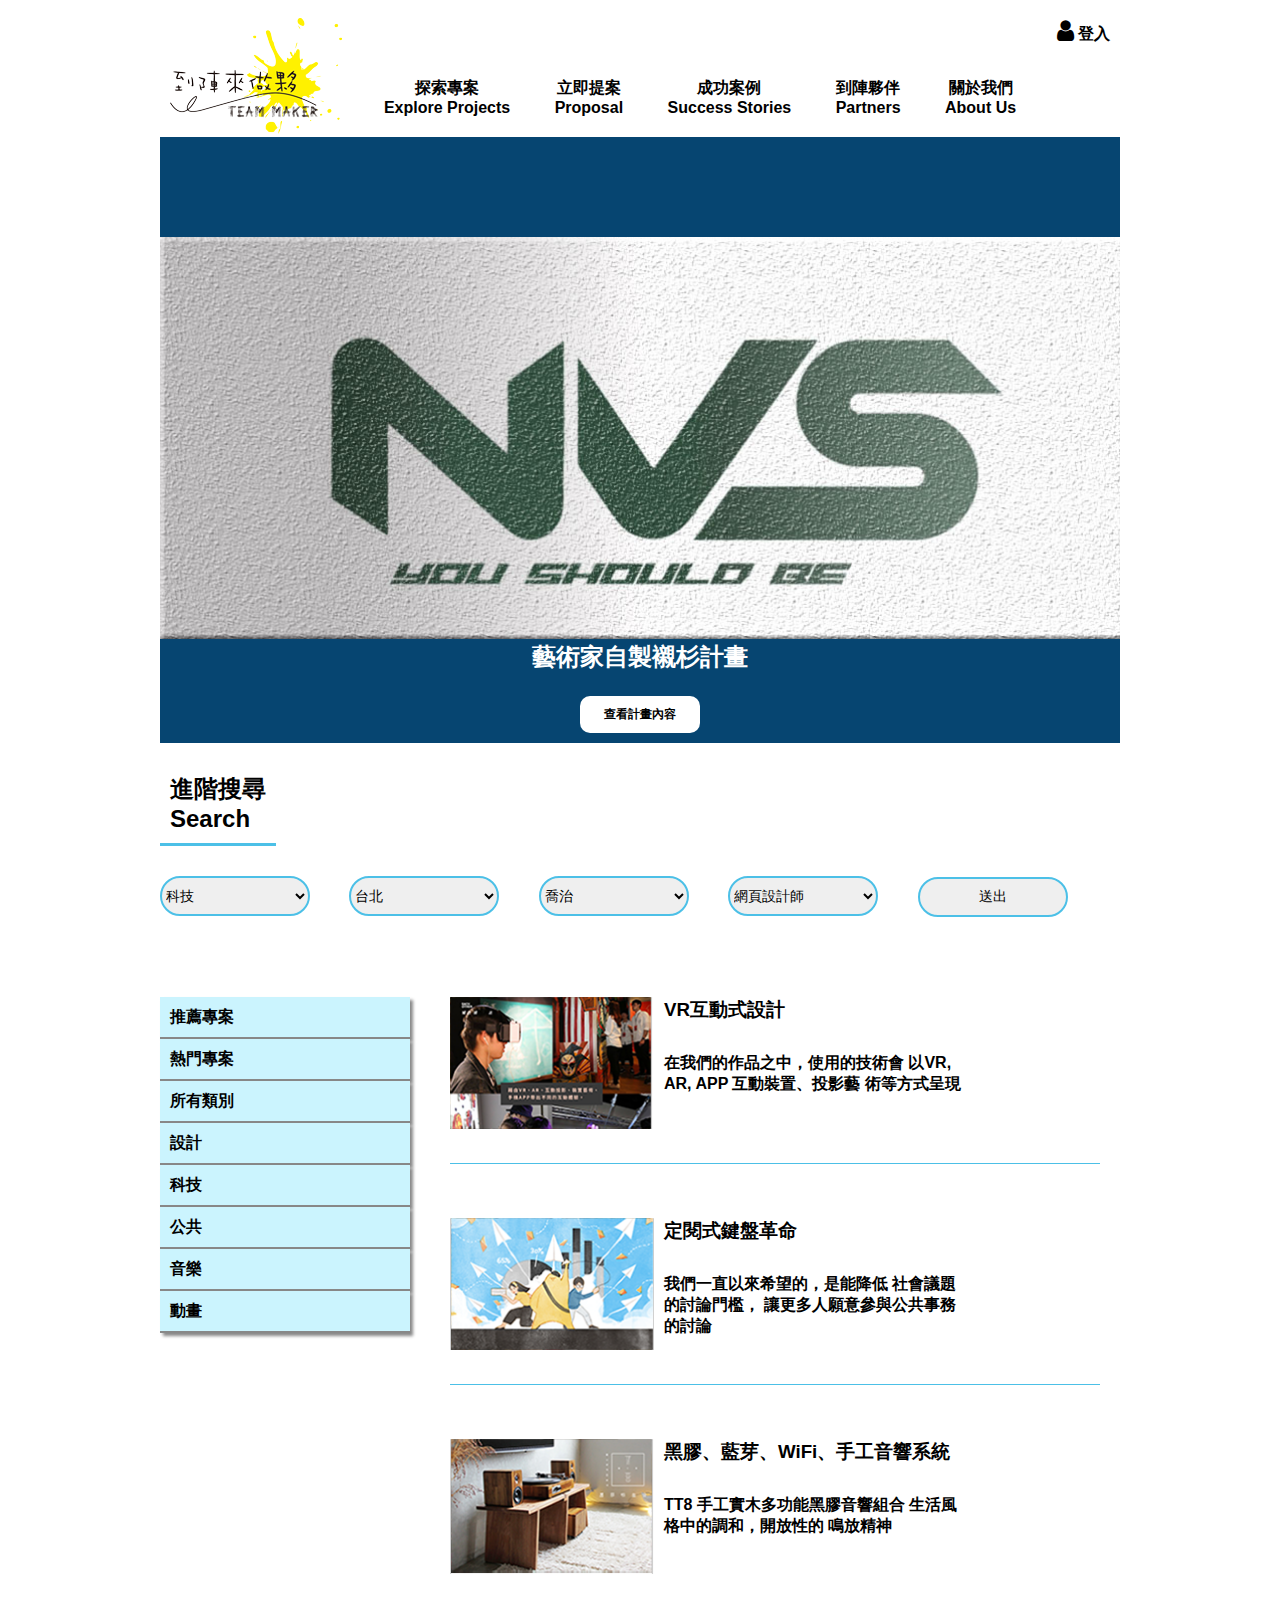
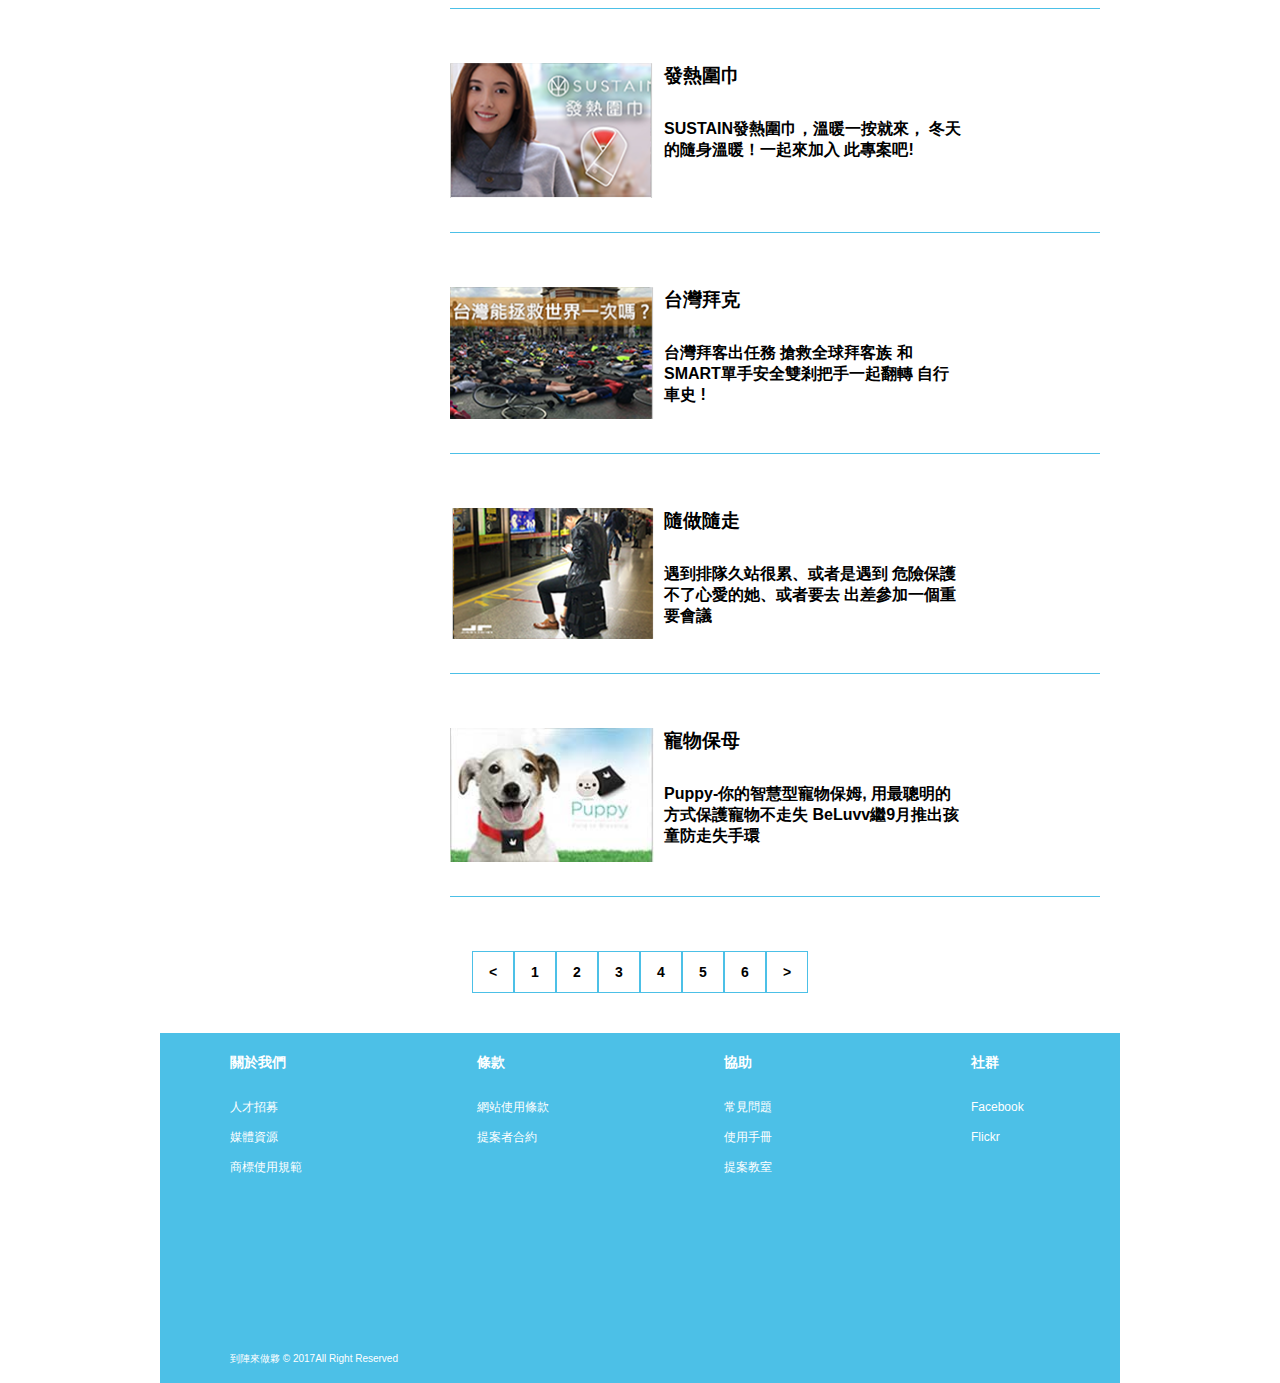
<file: explore_project.html>
<!DOCTYPE html>
<html>

<head>
    <meta charset="utf-8">
    <meta http-equiv="X-UA-Compatible" content="IE=edge,chrome=1">
    <meta name="viewport" content="width=device-width, initial-scale=1">
    <title>探索專案</title>
    <meta name="description" content="">
    <meta name="keywords" content="">
    <link href="" rel="stylesheet">
    <link href="header.css" rel="stylesheet">
    <link href="explore_project.css" rel="stylesheet">
    <link href="footer.css" rel="stylesheet">
    <link rel="stylesheet" href="https://cdnjs.cloudflare.com/ajax/libs/font-awesome/4.7.0/css/font-awesome.min.css">
    <style type="text/css">
    .page_button {
        font-size: 0;
        position: relative;
        margin: auto;
        
    }
    .page_button li a{
        display: block;
        border:1px solid #4CC0E7;
        width: 40px;
        height: 40px;   
        line-height: 40px;
        font-size: 14px;
        margin-bottom: 40px;
    }
    .page_button li a:hover{
        background: #4CC0E7;
        color: #fff;
        transition: 0.3s ease-in-out;
    }    
    
    </style>
</head>

<body>
<input type="checkbox" id="control-box">
<div class="box">       
    <label for="control-box" id="hb"></label>
<!-- header========================================= -->
        <div class="nav">
            <div class="log">
               <a href="index.html" id="logo_link">
                <img src="images/logo.png">
               </a>
            </div>
            <ul class="main_menu">
                <li id="n1">
                  <a href="explore_project.html">
                     探索專案<br>Explore Projects
                  </a>
					<ul id="sub_menu">
                      <li><a href="">科技</a></li>
                      <li><a href="">設計</a></li>
                      <li><a href="">動畫</a></li>
                      <li><a href="">公共</a></li>
                    </ul>
                </li>
                <li><a href="proposal.html">立即提案<br>Proposal</a></li>
                <li><a href="#">成功案例<br>Success Stories</a></li>
                <li><a href="#">到陣夥伴<br>Partners</a></li>
                <li><a href="about_us.html">關於我們<br>About Us</a></li>
            </ul>
        </div>
        <!-- nav  -->

        <div class="login">
            <ul>
                <li><i class="fa fa-user" style="font-size:24px"></i></li>
                <li><a href="#">登入</a></li>
            </ul>
        </div>

        <!-- banner===================================== -->
        <div class="banner banner_for_explore_project">
            <h2>藝術家自製襯杉計畫</h2>
            <img src="images/banner_for_explore_project.jpg">
            <a href="#">查看計畫內容</a>
        </div>
<!-- 進階搜尋 ======================================-->
        <h2 id="adv_search">進階搜尋<br>Search</h2>
        <br>  
            <form action="explore_project.html" method="get">
            <select>
                <option value="A">科技</option>
                <option value="B">公共</option>
                <option value="C">動畫</option>
                <option value="D">設計</option>

            </select>
            <select>
                <option value="">台北</option>
                <option value="">新竹</option>
                <option value="">台中</option>
                <option value="">高雄</option>

            </select>
            <select>
                <option value="">喬治</option>
                <option value="">保羅</option>
                <option value="">宋允兒</option>
                <option value="">金中積</option>

            </select>
            <select>
                <option value="">網頁設計師</option>
                <option value="">視覺設計師</option>
                <option value="">作家</option>
                <option value="">漫畫家</option>

            </select>
            <input type="submit" value="送出"> 
            </form>
<!--進階搜尋結束  -->
        <div class="container">        
            <ul class="aside">
                <li><a href="">推薦專案</a></li>
                <li><a href="">熱門專案</a></li>
                <li><a href="">所有類別</a></li>
                <li><a href="">設計</a></li>
                <li><a href="">科技</a></li>
                <li><a href="">公共</a></li>
                <li><a href="">音樂</a></li>
                <li><a href="">動畫</a></li>
            </ul>            
            <div class="content">
               <div class="block">
                    <a href="detail.html">
                        <div class="item">
                            <img src="images/VR互動式設計.png">
                        </div>
                        <div class="item word">
                            <h3>VR互動式設計</h3>
                            <p>在我們的作品之中，使用的技術會 以VR, AR, APP 互動裝置、投影藝 術等方式呈現</p>
                        </div>
                    </a>
                  <div class="clearfix"></div>
               </div>


                
                <div class="block"> 
                    <a href="detail.html">
                        <div class="item">
                            <img src="images/定閱式鍵盤.png">
                        </div>
                        <div class="item word">
                            <h3>定閱式鍵盤革命</h3>
                            <p>我們一直以來希望的，是能降低 社會議題的討論門檻， 讓更多人願意參與公共事務的討論</p>
                        </div>    
                    </a>                        
                   <div class="clearfix"></div>
                </div>

                <div class="block"> 
                   <a href="detail.html">
                     <div class="item">
                        <img src="images/黑膠籃牙.png">
                     </div>
                     <div class="item word">
                        <h3>黑膠、藍芽、WiFi、手工音響系統</h3>
                        <p>TT8 手工實木多功能黑膠音響組合 生活風格中的調和，開放性的 鳴放精神</p>
                     </div>
                    </a>
                  <div class="clearfix"></div>
                </div>

                <div class="block"> 
                   <a href="detail.html">
                     <div class="item">
                        <img src="images/發熱圍巾.png">
                     </div>
                     <div class="item word">
                        <h3>發熱圍巾</h3>
                        <p>SUSTAIN發熱圍巾，溫暖一按就來， 冬天的隨身溫暖！一起來加入 此專案吧!</p>
                     </div>
                    </a>
                  <div class="clearfix"></div>
                </div>

                <div class="block"> 
                    <a href="detail.html">
                        <div class="item">
                            <img src="images/台灣拜克.png">
                        </div>
                        <div class="item word">
                            <h3>台灣拜克</h3>
                            <p>台灣拜客出任務 搶救全球拜客族 和SMART單手安全雙剎把手一起翻轉 自行車史 !</p>
                        </div>
                    </a>
                  <div class="clearfix"></div>
                </div>

                <div class="block"> 
                   <a href="detail.html">
                        <div class="item">
                            <img src="images/隨做隨走.png">
                        </div>
                        <div class="item word">
                            <h3>隨做隨走</h3>
                            <p>遇到排隊久站很累、或者是遇到 危險保護不了心愛的她、或者要去 出差參加一個重要會議</p>
                        </div>
                    </a>
                    <div class="clearfix"></div>
                </div>
                
                <div class="block"> 
                   <a href="detail.html">
                        <div class="item">
                            <img src="images/寵物保母.jpg">
                        </div>
                        <div class="item word">
                            <h3>寵物保母</h3>
                            <p>Puppy-你的智慧型寵物保姆, 用最聰明的方式保護寵物不走失 BeLuvv繼9月推出孩童防走失手環</p>
                        </div>
                    </a>
                   <div class="clearfix"></div>
                </div>

            </div>
            <div class="clearfix_all"></div>
        </div>
<!-- 頁數bar===================================================== -->
        <ul class="page_button" id="id_page_button">
            
                    <li><a href="">&lt</a></li>
                    <li><a href="">1</a></li>
                    <li><a href="">2</a></li>
                    <li><a href="">3</a></li>
                    <li><a href="">4</a></li>
                    <li><a href="">5</a></li>
                    <li><a href="">6</a></li>
                    <li><a href="">&gt</a></li>
                    
        </ul>
<!--footer==============================  -->
        <div class="footer">
            <div class="item about_us">
                <h2>關於我們</h2>
                <ul>
                    <li>人才招募</li>
                    <li>媒體資源</li>
                    <li>商標使用規範</li>
                </ul>
            </div>
            <div class="item">
                <h2>條款</h2>
                <ul>
                    <li>網站使用條款</li>
                    <li>提案者合約</li>
                </ul>
            </div>
            <div class="item">
                <h2>協助 </h2>
                <ul>
                    <li>常見問題</li>
                    <li>使用手冊</li>
                    <li>提案教室</li>
                </ul>
            </div>
            <div class="item social_group">
                <h2>社群</h2>
                <ul>
                    <li>Facebook</li>
                    <li>Flickr</li>
                </ul>
            </div>
            <div id="copyright" class="clearfix">
                到陣來做夥 &#169 2017All Right Reserved
            </div>
        </div> 
        <!-- footer -->

    
    </div>
</body>

</html>
</file>
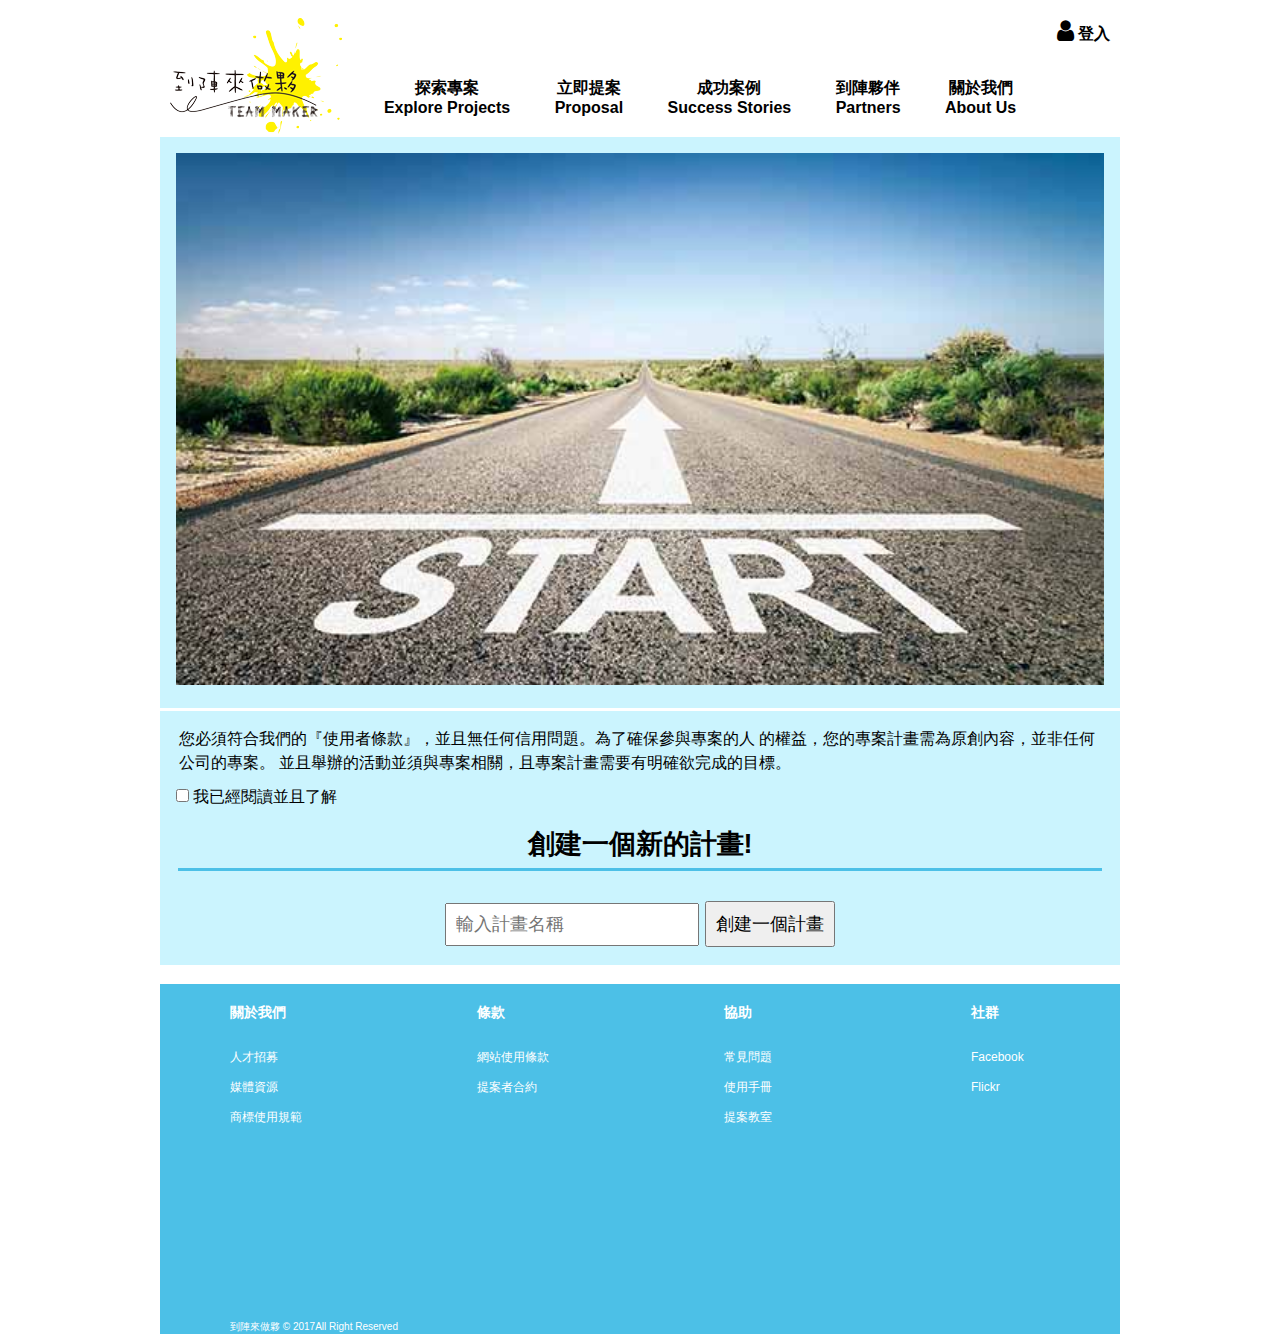
<file: proposal.html>
<!DOCTYPE html>
<html>
<head>
<meta charset="utf-8">
    <meta name="viewport" content="width=device-width, initial-scale=1">
    <link rel="stylesheet" href="https://cdnjs.cloudflare.com/ajax/libs/font-awesome/4.7.0/css/font-awesome.min.css">    
    <title>到正來做夥</title>
    <link href="header.css" rel="stylesheet">  
    <link href="mygrid.css" rel="stylesheet">  
    <link href="recommended_project.css" rel="stylesheet">
    <link href="popular_project.css" rel="stylesheet">
    <link href="proposal.css" rel="stylesheet">
    <link href="fully_support.css" rel="stylesheet">
    <link href="success_stories.css" rel="stylesheet">
    <link href="footer.css" rel="stylesheet">
    <style>
        
        .column-6,.column-4{
            font-size: 18px;
        }

        .row{
        font-family: "Microsoft JhengHei", "Arial", sans-serif;
        }

        h2{
            display: block;            
        }        
        input[type='submit']{
            font-size: 18px;
            padding: 0.5em;
        }
        input[type='text']{
            font-size: 18px;
            padding: 0.5em;

        }
        .r2{
            text-align: center;
            font-size: 18px;
        }        
        .row{
            background: #CBF4FE;
            border: none;
        }
        .r2{
            position: relative;
            top: 95px;
        } 
        .r3{
            position: relative;
            top: -159px;
        } 
        @media screen and (max-width:767px) {
          .r1{
            position: relative;
            top:100px;
          }  
          .r2{
            position: relative;
            top: 309px;  
          }
          .r3{
            position: relative;
            top: -111px;  
          }
          input[type='text']{
            font-size: 18px;
            margin-bottom: 0.5em;                
        }
        .footer{
            position: relative;
            top:0px;
        }
        

    }
    </style>
</head>
<body>
    <input type="checkbox" id="control-box">
    <div class="box">
    <label for="control-box" id="hb"></label>
        <!-- header========================================= -->
        <div class="nav">
            <div class="log">
                <a href="index.html" id="logo_link">
                    <img src="images/logo.png">
                </a>
            </div>
            <ul class="main_menu">
                <li id="n1">
                <a  href="explore_project.html">
                    探索專案<br>Explore Projects
                </a>
                    <ul id="sub_menu">
                      <li><a href="">科技</a></li>
                      <li><a href="">設計</a></li>
                      <li><a href="">動畫</a></li>
                      <li><a href="">公共</a></li>
                    </ul>
                </li>
                
                <li><a href="proposal.html">立即提案<br>Proposal</a></li>
                <li><a href="#">成功案例<br>Success Stories</a></li>
                <li><a href="#">到陣夥伴<br>Partners</a></li>
                <li><a href="about_us.html">關於我們<br>About Us</a></li>
            </ul>
            
        </div>
        <div class="login">
            <ul>
                <li><i class="fa fa-user" style="font-size:24px"></i></li>
                <li><a href="#">登入</a></li>
            </ul>
        </div>
<!-- 主頁面==================================================== -->
<div class="box">
        <div class="row r1"><img src="images/road.jpg"></div>
        <div class="row r2">
            <h2>創建一個新的計畫!</h2>
            <input type="text" name="" placeholder="輸入計畫名稱">
            <input type="submit" value="創建一個計畫">
        </div>
        <div class="row r3">
            <!-- <div class="column-4"> -->
                <p>您必須符合我們的『使用者條款』，並且無任何信用問題。為了確保參與專案的人 的權益，您的專案計畫需為原創內容，並非任何公司的專案。
                並且舉辦的活動並須與專案相關，且專案計畫需要有明確欲完成的目標。
                 </p>
                <input type="checkbox" name=""> 我已經閱讀並且了解             
        </div>
</div>


        <!--footer==============================  -->
        <!-- <div class="proposal"> -->
        <div class="footer footer-sm">
            <div class="item about_us">
                <h2>關於我們</h2>
                <ul>
                    <li>人才招募</li>
                    <li>媒體資源</li>
                    <li>商標使用規範</li>
                </ul>
            </div>
            <div class="item">
                <h2>條款</h2>
                <ul>
                    <li>網站使用條款</li>
                    <li>提案者合約</li>
                </ul>
            </div>
            <div class="item">
                <h2>協助 </h2>
                <ul>
                    <li>常見問題</li>
                    <li>使用手冊</li>
                    <li>提案教室</li>
                </ul>
            </div>
            <div class="item social_group">
                <h2>社群</h2>
                <ul>
                    <li>Facebook</li>
                    <li>Flickr</li>
                </ul>
            </div>
            <div id="copyright" class="clearfix">到陣來做夥 &#169 2017All Right Reserved</div>
        </div>
        <!-- </div> -->
        <!--end of proposal  -->

</body>
</html>
</file>
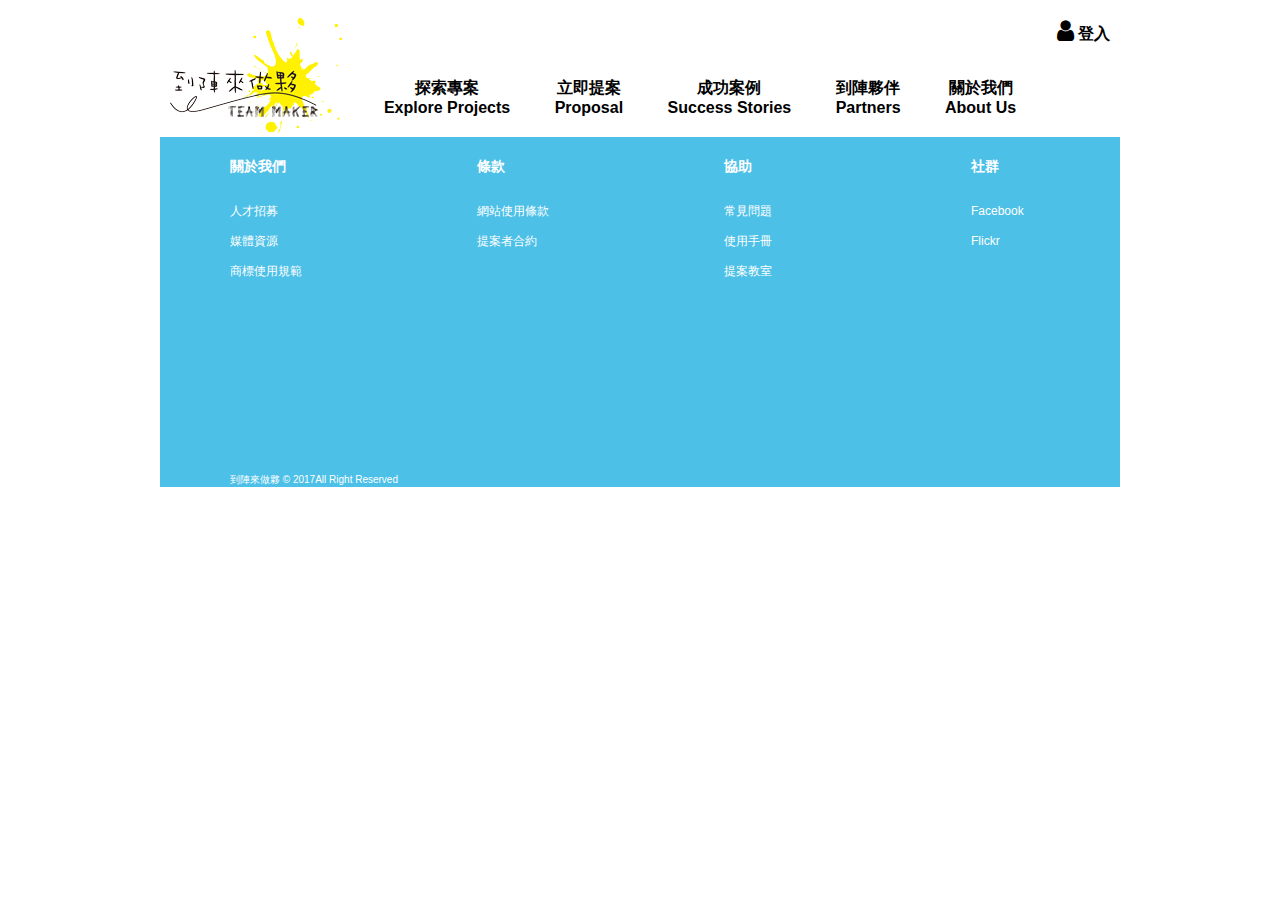
<file: teammaker_tmp.html>
<!DOCTYPE html>
<html>
<head>
<meta charset="utf-8">
    <meta name="viewport" content="width=device-width, initial-scale=1">
    <link rel="stylesheet" href="https://cdnjs.cloudflare.com/ajax/libs/font-awesome/4.7.0/css/font-awesome.min.css">    
    <title>到正來做夥</title>
    <link href="header.css" rel="stylesheet">  
    <link href="recommended_project.css" rel="stylesheet">
    <link href="popular_project.css" rel="stylesheet">
    <link href="proposal.css" rel="stylesheet">
    <link href="fully_support.css" rel="stylesheet">
    <link href="success_stories.css" rel="stylesheet">
    <link href="footer.css" rel="stylesheet">
</head>
<body>
    <input type="checkbox" id="control-box">
    <div class="box">
    <label for="control-box" id="hb"></label>
        <!-- header========================================= -->
        <div class="nav">
            <div class="log">
                <a href="index.html" id="logo_link">
                    <img src="images/logo.png">
                </a>
            </div>
            <ul class="main_menu">
                <li id="n1">
                <a  href="explore_project.html">
                    探索專案<br>Explore Projects
                </a>
                    <ul id="sub_menu">
                      <li><a href="">科技</a></li>
                      <li><a href="">設計</a></li>
                      <li><a href="">動畫</a></li>
                      <li><a href="">公共</a></li>
                    </ul>
                </li>
                
                <li><a href="#">立即提案<br>Proposal</a></li>
                <li><a href="#">成功案例<br>Success Stories</a></li>
                <li><a href="#">到陣夥伴<br>Partners</a></li>
                <li><a href="#">關於我們<br>About Us</a></li>
            </ul>
            
        </div>
        <div class="login">
            <ul>
                <li><i class="fa fa-user" style="font-size:24px"></i></li>
                <li><a href="#">登入</a></li>
            </ul>
        </div>



        <!--footer==============================  -->
        <div class="footer footer-sm">
            <div class="item about_us">
                <h2>關於我們</h2>
                <ul>
                    <li>人才招募</li>
                    <li>媒體資源</li>
                    <li>商標使用規範</li>
                </ul>
            </div>
            <div class="item">
                <h2>條款</h2>
                <ul>
                    <li>網站使用條款</li>
                    <li>提案者合約</li>
                </ul>
            </div>
            <div class="item">
                <h2>協助 </h2>
                <ul>
                    <li>常見問題</li>
                    <li>使用手冊</li>
                    <li>提案教室</li>
                </ul>
            </div>
            <div class="item social_group">
                <h2>社群</h2>
                <ul>
                    <li>Facebook</li>
                    <li>Flickr</li>
                </ul>
            </div>
            <div id="copyright" class="clearfix">到陣來做夥 &#169 2017All Right Reserved</div>
        </div>
</body>
</html>
</file>
<file: header.css>
@charset "UTF-8";
/**
 * 
 * @authors Your Name (you@example.org)
 * @date    2017-04-13 19:26:40
 * @version $Id$
 */
*{
		margin: 0;
		padding: 0;
		list-style:none;
		
	}
	body{
		font-family: "Microsoft JhengHei", "Arial", sans-serif;
	}
	.box{
		width: 100%;
		max-width: 960px;
		margin: auto;
		position: relative;
		
	}
	ul{
		width: 100%;
		background: #fff;
		text-align: center;		
		
	}

	ul li{
		display: inline-block;

		
	}
	a{
		display: block;
		color: #000;
		text-decoration: none;
		font-weight: bold;

	}
	.nav a{				
		padding: 0 20px;		
		margin-top: 60px;
	}
	
	.nav a:hover{				
		box-shadow: 0 3px #4CC0E7;
		 transition: 0.3s ease-in-out;
	}

	#sub_menu a:hover, #logo_link:hover{
		box-shadow: 0 0;
	}

	
	.nav{
		position: relative;
		margin-bottom: 20px;		
	}
	.log{
		width: 182px;
		position: absolute;
		top: 0px;
		left: 0;	
		z-index:3;	
	}
	.login{
		position: absolute;
		right: 0;
		top: 0;
		background-color: red;

	}
	.login a{		
		padding-top: 0;
		padding-right: 10px;
	}
	img{
		width: 100%;
	}
	.nav .main_menu {		
		color: red;
		margin-left: 60px;
	}
	h2{
		display: inline-block;
		margin-bottom: 30px;
		padding: 10px;
		border-bottom:3px solid #4CC0E7;
	}
	h3{
		margin-bottom: 30px;		
	}
	#logo_link {
		
		width: 182px;
		margin: 0;
		padding: 0;
	}
	.main_menu{
        position:relative;
    }   
    #n1{
    	position: relative;
    }
    #sub_menu{
		width: 160px;
		height: 120px;
		font-size: 20px;
		display: block;
		position: absolute;
		top: 120px;
		left: 9px;
		visibility: hidden;
		z-index: 3;
	}
	#sub_menu:before{
		content: '';
		/*border-top: 40px solid blue;*/
		border-left:  20px solid rgba(0,0,0,0);		
		border-right: 20px solid rgba(0,0,0,0);
		display: block;
		width: 0px;
		height: 0px;
		border-bottom:  20px solid black;
		position: absolute;
		top: -20px;
		left: 60px;				
		visibility: hidden;
		z-index: 3;
	}
    #sub_menu li{
        display: block;
        width:100%;
        margin:0;
        padding:0;
        background: #000;
        position: relative;

        /*top: 0;
        left: 0;*/
    }	

    @keyframes slide{
			0%{left:0px;}
		100%{left:100px; }
	}


	#sub_menu li a:hover 
	{
		/*background: #f00;
		color: #000;*/
		font-size: 120%;
		color: yellow;
				   
	}
    #sub_menu li a{
        margin :0;
        padding:10px 0;
        color:#fff;
        background: #000;
        width:80%;
        border-bottom:1px solid #969696;
        font-size: 16px;

    }
    


	
    
    #n1:hover > #sub_menu{        
        visibility: visible;        
    }
    
    #n1:hover > #sub_menu:before{        
        visibility: visible;
    }
    #n1 #sub_menu, #n1 #sub_menu:before{
        transition: all 300ms linear;
    }
    
    .slogan{
        display: block;
        position: absolute;
        left: 211px;
        bottom: 80px;
        border-bottom: none;
        color: white;
        height: 40px;
        text-align: center;

    }
    .banner{
        position: relative;
    }
    #control-box{
        opacity: 0;
    }    

    @media screen and (max-width:767px) {     

		.login{
			position: fixed;
			/*outline: 1px solid red;*/
			z-index:2;
			top: 90px;

		}
		.nav{
			background: #fff;
			/*outline: 1px solid red;*/
			width: 100vw;
			height: 120px;
			position: fixed;
			top: 0;
			left: 0;
			z-index: 1;
			box-shadow: 0 2px 8px rgba(0,0,0,.4);
			transition: .35s;
		}
        .box{
            overflow-x: hidden;
            width: 100%;
            /*max-width: 320px;*/
        }  
        .slogan{
            display: none;            
        }
        #hb{
            border: 1px solid #000;
            width: 40px;
            height: 40px;
            position: fixed;
            left: 5px;           
            top: 62px;
            z-index: 2;
        }
        #hb:after{
            content: '';
            display: block;
            position: absolute;
            width: 32px;
            height: 4px;
            background: #000;
            left: 4px;
            top:0;
            bottom: 0;
            margin: auto;
            box-shadow: 0px -8px 0px #000,
                        0px 8px 0px #000;
        }   
        .main_menu li{
            display: block;            
            border-bottom: 1px solid black;
            padding: 10px 0;
        }
        .nav .main_menu{
            margin-left: 0px;
            width: 100vw;
            height: 100vh;            
            position: fixed;
            left: -100%;                        
            z-index: 3;
            transition: .5s;
            top:121px;            
        }
        #control-box:checked ~ .box .nav .main_menu{
            left: 0;            
        }
        .nav a{
            margin-top: 0;
        }           
        .log{
            position: fixed;
            top:5px;
            left:20%; 
        } 
        .banner{            
            width: 100vw;            
            top: 95px;      
            height: 197px;                         
        }         
        .slogan{
            display: none;
        }  
        #sub_menu{
        	display: none;
        }

    }
</file>
<file: recommended_project.css>
@charset "UTF-8";
/**
 * 
 * @authors Your Name (you@example.org)
 * @date    2017-04-13 20:50:17
 * @version $Id$
 */
.recommended_project{
		text-align: center;		
		margin: 4.16667% 0;
		background:#CBF4FE;
	}	
	.item{
		width: 21.09375%;
		float: left;
		margin-right: 5.2083333%;		
		position: relative;
		margin-bottom: 30px;
		cursor: pointer;	
		background:#fff;
	}	
	.recommended_project div:nth-of-type(4n){
		margin-right: 0;
	}
	.clearfix{
		clear: both;
	}
	
	.group{
		display: inline-block;
		position: absolute;
		top: 0;
		left: 0;
		width: 24%;
		height: 42px;
		background: #000;
		color: #fff;
		text-align: center;
		line-height: 42px;
	}
	.recommended_project .item img{
		height: 302px;
	}
	.recommended_project .item h4, p{
		text-align: left;
		margin-bottom: 10px; 
		padding-left:0.3125%;
	}
	.recommended_project .item p{
		color: #969696;
		font-size: 1em;
		line-height:1.5em;
		padding-left:0.3125%;
	}

	@media screen and (max-width: 768px){
		.item{
			width: 80%;
			margin-left:10%;			
		}		
	}
</file>
<file: popular_project.css>
@charset "UTF-8";
/**
 * 
 * @authors Your Name (you@example.org)
 * @date    2017-04-13 21:14:30
 * @version $Id$
 */
.popular_project{
		text-align: center;		
		margin: 40px 0;
	}

.popular_project .item{
		width: 200px;
		height:280px;		
		float: left;
		margin-right: 50px;		
		margin-bottom: 30px;
		position: relative;
		cursor: pointer;	
		box-shadow:1px 1px 3px #ccc;
		/*border:1px solid #ccc;*/
	}	
	.popular_project div.item:nth-of-type(5n-1){
		margin-right: 0;
	}
	.clearfix{
		clear: both;
	}
	
	.popular_project .design{
		margin-top: 60px;
	}	
	
	.popular_project .group{
		display: none;
		font-size: 0;
	}
	.popular_project .item img{
		height: 136px;		
		width: 101%;

	}
	.popular_project .item h4, p{
		text-align: left;
		margin-bottom: 10px; 
	}
	.popular_project .item p{
		margin-bottom: 10px;
		color: #969696;
		font-size: 12px;
	}
	.popular_project .clearfix{
		display: inline-block;
		width: 960px;
		height: 3px;
		background-color:#4CC0E7;		
		margin-bottom: 30px;
	}
	@media screen and (max-width: 768px){
		.popular_project .item{
			width: 80vw;
			margin-left: 10%;
		}
	}
</file>
<file: proposal.css>
@charset "UTF-8";
/**
 * 
 * @authors Your Name (you@example.org)
 * @date    2017-04-18 19:47:40
 * @version $Id$
 */
.proposal{
        width: 100%;
        max-width: 960px;
        margin: auto;
        text-align: center;
        background: #CBF4FE;
    }
    .proposal h2{
        display: inline-block;
        margin-bottom: 30px;
        padding: 10px;
        border-bottom:3px solid #4CC0E7;
    }
    .proposal h3{
        margin-bottom: 30px;        
    }
    .clearfix{
        clear:both;
    }
    .proposal .item{
    width: 250px;    
    /*height: 64px;*/
    text-align: left;
    margin-top: 40px;   
    margin-left: 20px;
    background:none;
    /*outline: 1px solid red;*/
    }
    .proposal .item img{
        width: 75px;
        height: 68px;
        /*outline: 1px solid red;*/
    }
    .proposal .item img.fill_detail{
        width: 66px;
        height: 65px;
    }
    .proposal .item img.submit_project{
        width: 67px;
        height: 65px;
    }
    .proposal ul{        
        background: rgba(0,0,0,0);
    }
    .proposal ul li a{
        border: 3px solid hsla(60, 100%, 50%, 1.0);
        border-radius: 10px;
        margin: 40px;     
        padding: 10px;  
    }
    .proposal .creat_project{
        background: yellow;
    }

    .proposal span{        
        vertical-align: 30px;
    }
    @media screen and (max-width: 767px){
        .proposal ul li a{
            margin-left: 28px;
        }
        #create_project_img{
            margin-left: 15px;
        }
    }
</file>
<file: fully_support.css>
@charset "UTF-8";
/**
 * 
 * @authors Your Name (you@example.org)
 * @date    2017-04-18 21:36:05
 * @version $Id$
 */
.fully_support{
        width: 100%;
        max-width: 960px;
        margin: auto;
        text-align: center;
        margin-top:80px;
        margin-bottom: 80px;
    }
    .fully_support h2{
        display: inline-block;
        margin-bottom: 30px;
        padding: 10px;
        border-bottom:3px solid #4CC0E7;
    }
    .fully_support h3{
        margin-bottom: 30px;        
    }
    .fully_support .item{        
        float: left;        
    }    
    .fully_support .item .block img{
        display: inline-block;
        width: 62px;
        height: 62px; 
        margin: 20px;
    }
    .fully_support .logo{        
        margin: 0 120px;
    }
    .block{
        width: 300px;        
        margin: auto;
    }
    .fully_support .item .block span{
        display: inline-block;                
        color: black;    
        vertical-align: 50px;
        margin-right: 10px;
    }
    
    .clearfix{
    	clear: both;
    }
    
    @media screen and (max-width: 767px){
        #fan_text{            
            position: relative;
            left:8%;
        }
        #fan_img{            
            position: relative;
            left:-60%;
        }
        #sport_text{            
            position: relative;
            left:8%;
        }
        #sport_img{            
            position: relative;
            left:-60%;
        }
        #group_text{            
            position: relative;
            left:8%;
        }
        #group_img{            
            position: relative;
            left:-60%;
        }
        #logo_at_fully_support{
            display: none;
        }
        .fully_support .item .block img{
            margin-left: 20px;
        }
        #upload_img{
            margin-left: 0px;
        }
        #upload_img .block img{
            margin-left: 0px;
        }
        #upload_pic{
            position: relative;
            left: -9%;
        }
        #video_img{
            position: relative;
            left: -9%;
        }
        #file_img{
            position: relative;
            left: -9%;
        }
        #upload_text{
            position: relative;
            left: -13%;
        }
        #video_text{
            position: relative;
            left: -13%;
        }
        #file_text{
            position: relative;
            left: -13%;
        }

    }
</file>
<file: success_stories.css>
@charset "UTF-8";
/**
 * 
 * @authors Your Name (you@example.org)
 * @date    2017-04-18 21:57:00
 * @version $Id$
 */
.success_stories{
        width: 100%;
        max-width: 960px;
        margin: auto;
        text-align: center;
        position: relative;
        margin-bottom: 40px;
        /*outline: 1px solid red;*/
    }
    .success_stories img{
        width: 100%;        
        vertical-align: middle;

    }
    .cover{
        text-align: center;
        width: 400px;
        height: 300px;
        background: rgba(255,255,255,0.7);
        display: block;
        position: absolute;
        left: 300px;
        top: 300px;
        /*margin: auto;*/
        
    }
    .success_stories h2{
        display: inline-block;
        margin-bottom: 30px;
        padding: 10px;
        border-bottom:3px solid #4CC0E7;
    }
    .success_stories h3{
        margin-bottom: 30px;        
    }
    .success_stories p{
        text-align: center;
        margin-bottom: 40px;
    }
    .success_stories .cover{

        /*text-align: center;*/
    }
    .success_stories .cover a{
        display: block;
        background: yellow;
        padding: 10px;
        width: 120px;       
        position: absolute;
        left: 0;
        right: 0;
        margin: auto;  
    } 

    @media screen and (max-width: 767px){
        .cover{
            text-align: center;
            width: 60%;
            height: 40%;
            background: rgba(255,255,255,0.7);
            display: block;
            position: absolute;
            left: 20%;
            top: 50%;        
        }
        .cover p{
            display: none;
        }
        #more{
            display: none;
        }
        
    }
</file>
<file: footer.css>
@charset "UTF-8";
/**
 * 
 * @authors Your Name (you@example.org)
 * @date    2017-04-19 13:15:26
 * @version $Id$
 */
.footer{
        width: 100%;
        max-width: 960px;
        height: 350px;
        background: #4CC0E7;
    }
    .footer ul {
        margin-top: 20px;
    }
    .footer ul li{
        display: inherit;
        text-align: left;
        background: #4CC0E7;
        color: white;  
        line-height: 30px;  
        font-size: 12px;    
    } 
    .footer .item{
        width: 127px;
        float: left;
        margin-right: 120px;
        margin-top: 20px;
        background:none;
    }
    .footer div:nth-of-type(4n){
        margin-right: 0;   
    }
    .footer .clearfix{
        position: absolute;
        color: white;
        clear:both;
        left: 0;
        bottom: 0px;
        font-size: 10px;
        margin-left: 70px;       
    }
    .about_us{
        padding-left: 70px;
    }
    .footer h2{     
        color: #fff;
        font-size: 14px;
          border:none;
          padding: 0;
          margin: 0;
    }

    @media screen and (max-width: 767px){
        .footer{                     
            /*height: 100vh;*/
            background: #4CC0E7;
        }
         .footer .item{
            width: 100%;
            /*margin-right: 120px;*/
            /*margin-top: 20px;*/
            background: #4CC0E7;
            margin-top: 0px;
            margin-bottom: 0px;
            margin-left: 0px;
        }
        .about_us{
            padding-left: 0px;
        }
        .footer .item h2{
            font-size: 20px;
        }
        .footer .item ul li{
            font-size: 18px;
        }
        #copyright{
            font-size: 15px;
            margin-left: 30px;
        }
        .social_group{
            background: #000;
        }
        .footer-sm{
            background: #4CC0E7;
            width: 100%;              
        }
        .footer ul{
            margin-left: 10%;
            margin-bottom: 10%;
        }
        .footer h2{
            padding-left: 2%;
        }

    }
</file>
<file: mygrid.css>
@charset "UTF-8";
/**
 * 
 * @authors Your Name (you@example.org)
 * @date    2017-05-23 11:44:49
 * @version $Id$
 */
.box{
		width: 100%;
		max-width: 960px;
		margin: auto;
		font-size: 1em;
	}
	.row{
        width: 100%;     
        background: #EBEAE5;        
        font-size: 1em;
        border:0.1875em solid white;        
        padding:1em;
        box-sizing:border-box;
        line-height:1.5em;
    }
    .row:after{
        content: '';
        display: block;
        clear: both;
    }
    .column-6{
        width: 16.666%;
        box-sizing: border-box;
        float: left;
    }
    .column-5{
        width: 20%;
        box-sizing: border-box;
        float: left;
    }
    .column-4{
        width: 25%;
        box-sizing: border-box;
        float: left;
    }
    .column-3{
    	width: 33.33333%;
        box-sizing: border-box;
        float: left;
    }
    .column-2{
        width: 50%;
        box-sizing: border-box;
        float: left;
    }

    input[type='button']{
	    height:40px;
	    width:75px;
	    margin-top:2em;
	    background:#533F34;
	    color:white;
	    font-size:16px;
	    border:1px solid white;    
	}
	input[type='button']:hover{
	    opacity:0.3;
	    transition:all 400ms linear;
	}     
    @media screen and (max-width: 767px){
        .column-2,.column-3,.column-4{
            width: 100%;
        }
        .col-xs-20{
            width: 100%;
            float: left;
        }   
        
    }
</file>
<file: explore_project.css>
@charset "UTF-8";
/**
 * 
 * @authors Your Name (you@example.org)
 * @date    2017-04-20 17:10:51
 * @version $Id$
 */
.banner_for_explore_project {
        width: 100%;
        max-width: 960px;        
        margin: auto;
        background: #064571;
        padding: 100px 0;
        position: relative;
        text-align: center;
        margin-bottom: 20px;
        
    }
    
    .banner_for_explore_project h2 {
        display: block;
        width: 240px;
        color: white;        
        position: absolute;
        bottom: 60px;
        left: 0;
        right: 0;
        margin: auto;
        border:none;
    }
    
    .banner_for_explore_project a {
        display: block;
        width: 100px;
        color: black;
        background: #fff;        
        border-radius: 10px;
        margin: 40px;
        padding: 10px;
        position: absolute;
        font-size: 12px;
        left: 0;
        right: 0;
        margin: auto;
        bottom: 10px;       
    }
        
    .container {
        width: 100%;
        max-width: 960px;
        margin: auto;        
        margin-top: 40px;
    }
    
    .aside {
        float: left;        
        width: 250px;                
    }
    .aside li{        
        width: 100%;        
        text-align: left;
        background: #CBF4FE;        
    }
    .aside li a{        
        display: block;
        width: 240px;
        line-height: 40px;               
        border-bottom: 2px solid #888;
        padding-left: 10px;
        box-shadow: 3px 3px 3px #888;        
    }

    .aside li a:hover{
        background: #4CC0E7;
        color: #fff;        
        display: block;
        transition: 0.3s ease-in-out;      
    }
    .content {
        float: left;
        width: 570px;        
        margin-left: 40px;       
    }
    .block{
        margin-bottom: 20px;
        width: 100%;
    }
    .content .item {
        float: left;
        width: 204px;
        margin-right: 10px;        
    }
    .content .item img {
        width: 100%;        
    }    
    .content .word {
        width: 300px;
    }
    .content .word p{
        font-size: 16px;
    }
    .clearfix {
        clear: both;
        display: inline-block;
        width: 650px;
        height: 1px;
        background-color:#4CC0E7;       
        margin-bottom: 30px;
        margin-top: 30px;
    }
    .clearfix_all{
        clear:both;
    }
    

   select, input{
        width: 150px;
        height: 40px;
        margin-right: 35px;
        margin-bottom: 40px;
        border: 2px solid #4CC0E7;
        border-radius: 30px;
        font-size: 14px;
        position: relative;
   }
   input[type=checkbox]{
    width: 0px;
    height: 0px;
    margin-right: 0px;
    margin-bottom: 0px;
    border: none;
   }
   /*s*/
   input,select:focus{
    outline: none;        
    border:2px solid #4CC0E7;
   }

   @media screen and (max-width:767px) {   
         #adv_search{
            margin-top: 86px;
         }
         select{
            width: 80%;
            margin-left: 3%;
         }
         input{
            text-align: center;
            width: 100%;
            height: 30px;           
            border-radius: 0px;
            margin-right: 0;
         }
         .content {
            float: left;
            width: 100%;
            margin-left: 0;           
        }        
        .content .item {            
            width: 80%;
            padding-left: 0;
            margin-left: 10%;
        }
        .clearfix {                       
            height: 1px;
            background-color:#4CC0E7;               
        }
        #id_page_button {
            width: 100%;
        }
        #id_page_button li a{
            width: 35px;
        }
        .aside {
            width: 100%;
            margin-bottom: 20px;
        }
        .aside li a{                 
            width: 100%;
            padding-left: 10px;            
        }
        .banner_for_explore_project{
            top:0;
            width: 100vw;
        }        
        .box{
            width: 100vw;
        }
   }
</file>
